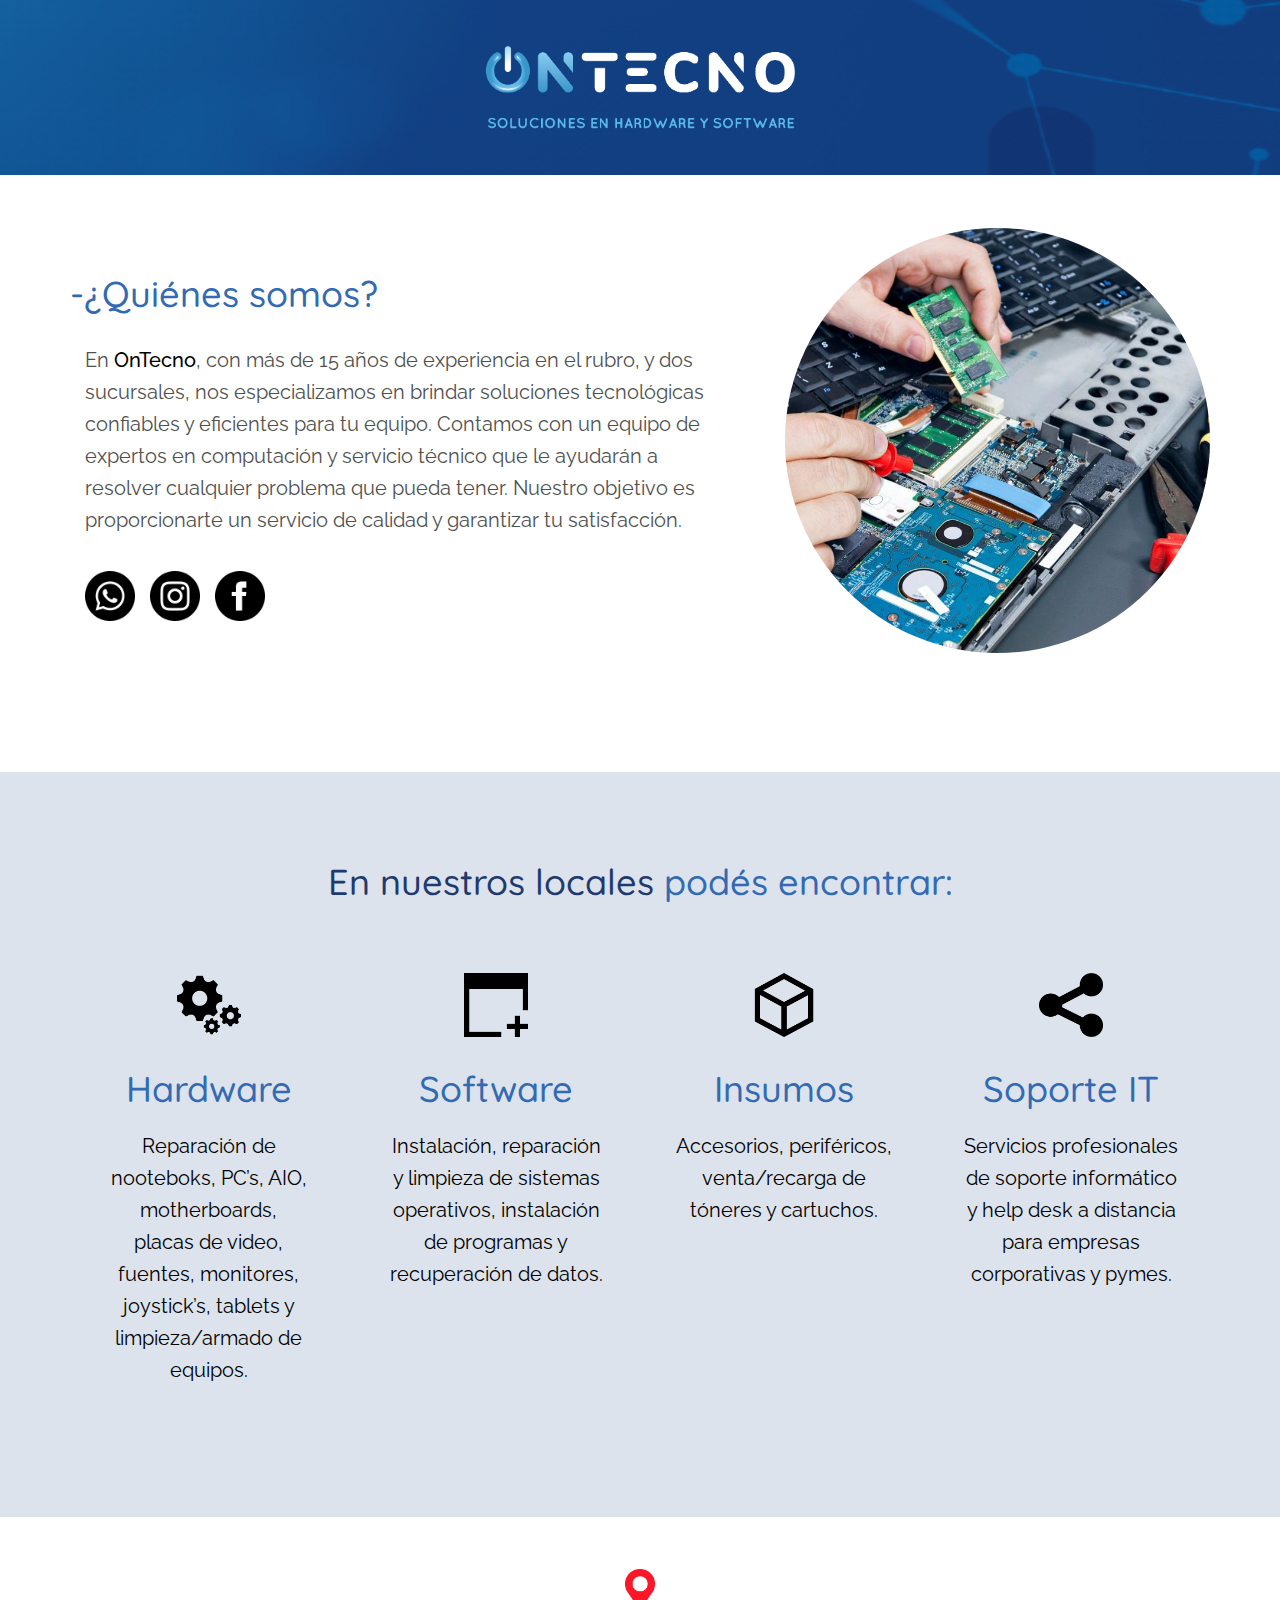
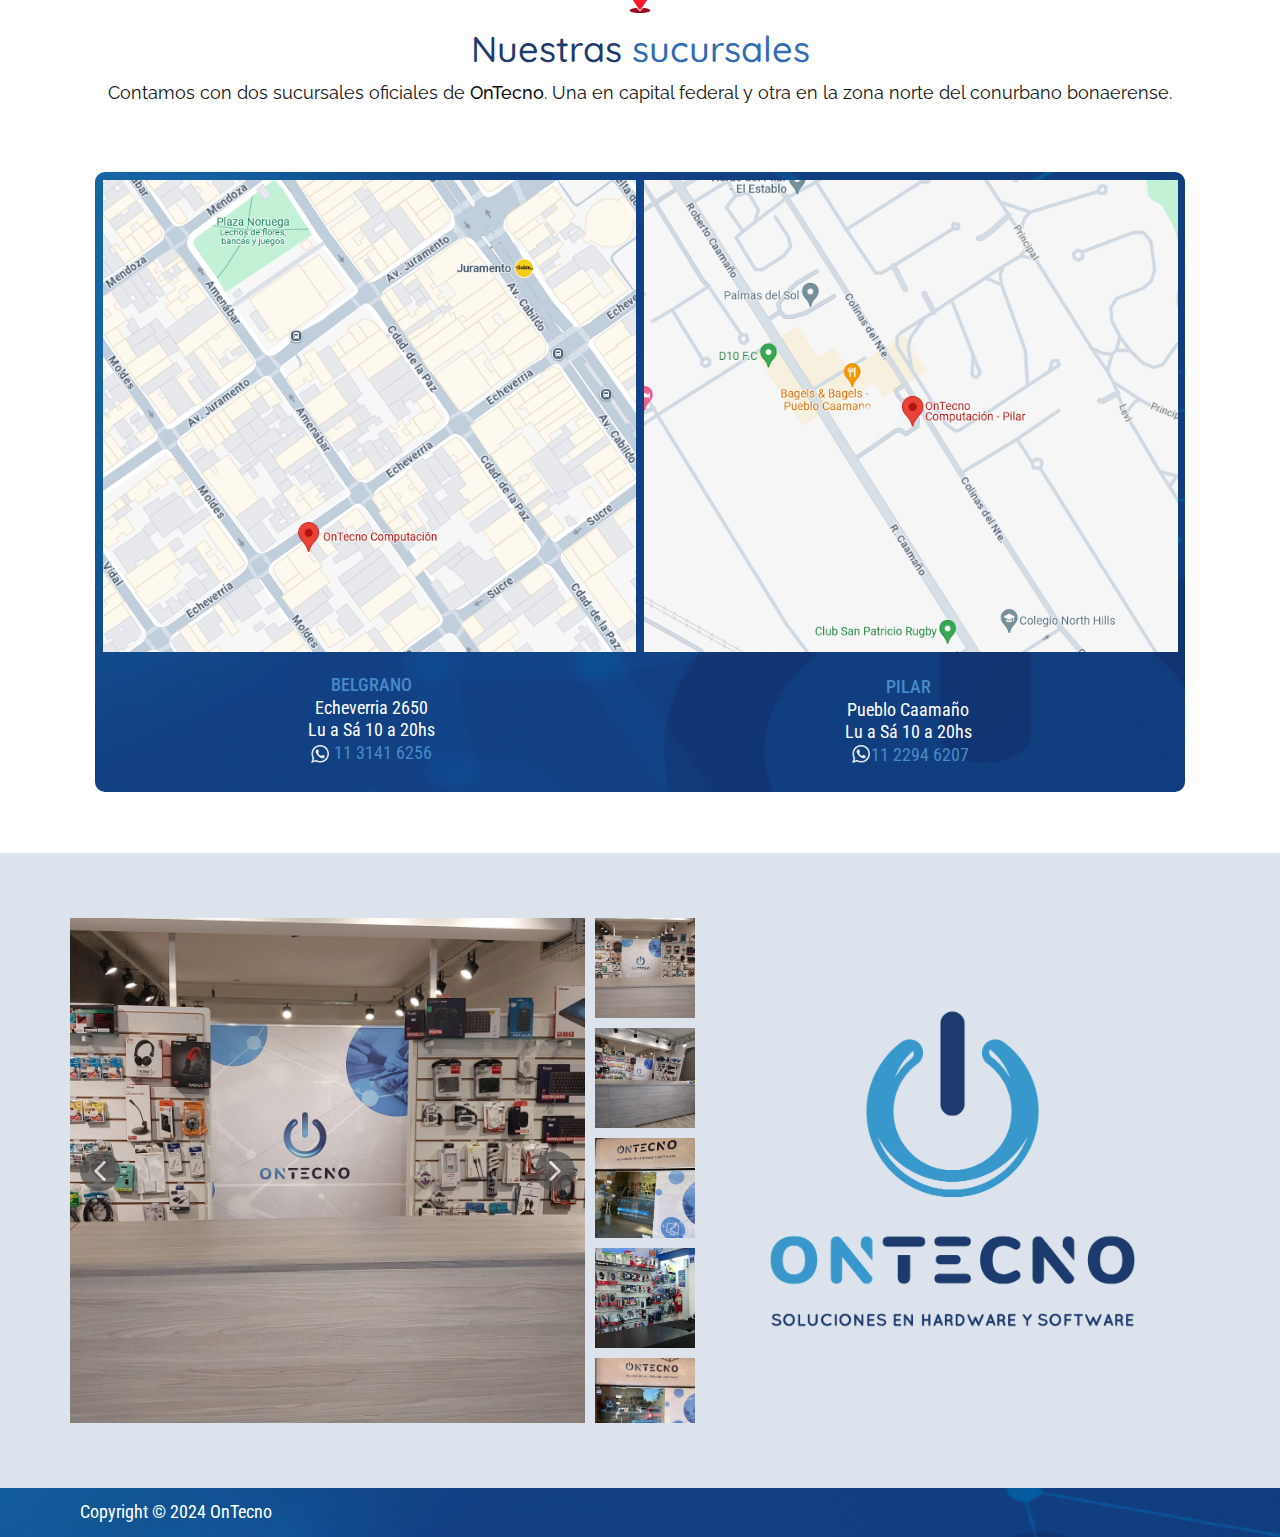
<file: index.html>
<!DOCTYPE html>
<html style="font-size: 16px;" lang="es"><head>
    <meta name="viewport" content="width=device-width, initial-scale=1.0">
    <meta charset="utf-8">
    <meta name="keywords" content="-¿Quiénes somos?, Sample Headline">
    <meta name="description" content="">
    <title>OnTecno - Soluciones informáticas</title>
    <link rel="stylesheet" href="nicepage.css" media="screen">
<link rel="stylesheet" href="Casa.css" media="screen">
    <script class="u-script" type="text/javascript" src="jquery.js" defer=""></script>
    <script class="u-script" type="text/javascript" src="nicepage.js" defer=""></script>
    <meta name="generator" content="Nicepage 6.3.1, nicepage.com">
    <link id="u-theme-google-font" rel="stylesheet" href="https://fonts.googleapis.com/css?family=Roboto:100,100i,300,300i,400,400i,500,500i,700,700i,900,900i|Open+Sans:300,300i,400,400i,500,500i,600,600i,700,700i,800,800i">
    <link id="u-page-google-font" rel="stylesheet" href="https://fonts.googleapis.com/css?family=Raleway:100,100i,200,200i,300,300i,400,400i,500,500i,600,600i,700,700i,800,800i,900,900i|Roboto+Condensed:100,100i,200,200i,300,300i,400,400i,500,500i,600,600i,700,700i,800,800i,900,900i|Quicksand:300,400,500,600,700">
    
    
    
    
    
    
    
    <script type="application/ld+json">{
		"@context": "http://schema.org",
		"@type": "Organization",
		"name": "prototype"
}</script>
    <meta name="theme-color" content="#478ac9">
    <meta property="og:title" content="OnTecno - Soluciones informáticas">
    <meta property="og:type" content="website">
  <meta data-intl-tel-input-cdn-path="intlTelInput/"></head>
  <body data-home-page="Casa.html" data-home-page-title="OnTecno - Soluciones informáticas" data-path-to-root="./" data-include-products="false" class="u-body u-xl-mode" data-lang="es"><header class="u-clearfix u-header u-image u-header" id="sec-decd" data-image-width="1920" data-image-height="1080"><div class="u-clearfix u-sheet u-sheet-1"></div></header>
    <section class="u-clearfix u-section-1" id="sec-5456">
      <div class="u-clearfix u-sheet u-sheet-1">
        <div class="u-image u-image-circle u-image-1" alt="" data-image-width="683" data-image-height="684"></div>
        <img class="u-align-center u-expanded-width-xs u-image u-image-contain u-image-default u-image-2" src="images/version-2_negativo_color-degrade4x.png" alt="" data-image-width="1201" data-image-height="1201">
        <h2 class="u-custom-font u-subtitle u-text u-text-custom-color-1 u-text-default u-text-1">-¿Quiénes somos?</h2>
        <p class="u-align-center-xs u-align-left-lg u-align-left-md u-align-left-sm u-align-left-xl u-custom-font u-font-raleway u-text u-text-custom-color-2 u-text-2">En <span class="u-text-black" style="font-weight: 500;">OnTecno</span>, con más de 15 años de experiencia en el rubro, y dos sucursales, nos especializamos en brindar soluciones tecnológicas confiables y eficientes para tu equipo. Contamos con un equipo de expertos en computación y servicio técnico que le ayudarán a resolver cualquier problema que pueda tener. Nuestro objetivo es proporcionarte un servicio de calidad y garantizar tu satisfacción.
        </p>
        <img class="u-image u-image-contain u-image-default u-preserve-proportions u-image-3" src="images/wpp.png" alt="" data-image-width="240" data-image-height="240" data-href="https://wa.link/mqhgmf" data-target="_blank">
        <img class="u-image u-image-contain u-image-default u-preserve-proportions u-image-4" src="images/ig.png" alt="" data-image-width="240" data-image-height="240" data-href="https://instagram.com/ontecno" data-target="_blank">
        <img class="u-image u-image-contain u-image-default u-preserve-proportions u-image-5" src="images/fb.png" alt="" data-image-width="240" data-image-height="240" data-href="https://facebook.com/ontecno" data-target="_blank">
      </div>
    </section>
    <section class="u-clearfix u-custom-color-3 u-section-2" id="sec-ae98">
      <div class="u-clearfix u-sheet u-sheet-1">
        <h3 class="u-align-center u-custom-font u-text u-text-custom-color-4 u-text-default u-text-1">
          <font color="#1f3a6e">En nuestros locales</font>
          <span class="u-text-custom-color-1">
            <font>podés encontrar:</font>
          </span>
        </h3>
        <div class="u-expanded-width u-list u-list-1">
          <div class="u-repeater u-repeater-1">
            <div class="u-align-center u-container-style u-list-item u-repeater-item">
              <div class="u-container-layout u-similar-container u-valign-top u-container-layout-1"><span class="u-file-icon u-icon u-icon-1"><img src="images/hardware.png" alt=""></span>
                <h3 class="u-custom-font u-text u-text-custom-color-1 u-text-default u-text-2">Hardware</h3>
                <p class="u-custom-font u-font-raleway u-text u-text-black u-text-default u-text-3"> Reparación de nooteboks, PC’s, AIO, motherboards,<br>placas de video, fuentes, monitores, joystick’s, tablets y limpieza/armado de equipos.
                </p>
              </div>
            </div>
            <div class="u-align-center u-container-style u-list-item u-repeater-item">
              <div class="u-container-layout u-similar-container u-valign-top u-container-layout-2"><span class="u-file-icon u-icon u-icon-2"><img src="images/iconmonstr-window-12-240.png" alt=""></span>
                <h3 class="u-custom-font u-text u-text-custom-color-1 u-text-default u-text-4">Software</h3>
                <p class="u-custom-font u-font-raleway u-text u-text-black u-text-default u-text-5"> Instalación, reparación y limpieza de sistemas operativos, instalación de programas y recuperación de datos.</p>
              </div>
            </div>
            <div class="u-align-center u-container-style u-list-item u-repeater-item">
              <div class="u-container-layout u-similar-container u-valign-top u-container-layout-3"><span class="u-file-icon u-icon u-icon-3"><img src="images/iconmonstr-view-17-240.png" alt=""></span>
                <h3 class="u-custom-font u-text u-text-custom-color-1 u-text-default u-text-6">Insumos</h3>
                <p class="u-custom-font u-font-raleway u-text u-text-black u-text-default u-text-7"> Accesorios, periféricos, venta/recarga de tóneres y cartuchos.</p>
              </div>
            </div>
            <div class="u-align-center u-container-style u-list-item u-repeater-item">
              <div class="u-container-layout u-similar-container u-valign-top u-container-layout-4"><span class="u-file-icon u-icon u-icon-4"><img src="images/iconmonstr-sharethis-1-240.png" alt=""></span>
                <h3 class="u-custom-font u-text u-text-custom-color-1 u-text-default u-text-8">Soporte IT</h3>
                <p class="u-custom-font u-font-raleway u-text u-text-black u-text-default u-text-9">Servicios profesionales de soporte informático y help desk a distancia para empresas corporativas y pymes.</p>
              </div>
            </div>
          </div>
        </div>
      </div>
    </section>
    <section class="u-align-center u-clearfix u-section-3" id="sec-200f">
      <div class="u-clearfix u-sheet u-sheet-1">
        <img class="u-image u-image-contain u-image-default u-image-1" src="images/vecteezy_pin-location-icon-sign-symbol-design_10157991.png" alt="" data-image-width="3210" data-image-height="4781">
        <h2 class="u-align-center u-custom-font u-text u-text-custom-color-4 u-text-default u-text-1">Nuestras <span class="u-text-custom-color-1">sucursales</span>
        </h2>
        <p class="u-align-center u-custom-font u-font-raleway u-text u-text-2">Contamos con dos sucursales oficiales de <span style="font-weight: 500;">OnTecno</span>. Una en capital federal y otra en la zona norte del conurbano bonaerense.
        </p>
        <img class="u-expanded-width-md u-expanded-width-sm u-expanded-width-xs u-image u-image-round u-radius u-image-2" src="images/FONDO.png" alt="" data-image-width="1920" data-image-height="1080">
        <div class="custom-expanded u-gallery u-layout-grid u-lightbox u-show-text-on-hover u-gallery-1">
          <div class="u-gallery-inner u-gallery-inner-1">
            <div class="u-effect-fade u-gallery-item">
              <div class="u-back-slide" data-image-width="650" data-image-height="650">
                <img class="u-back-image u-expanded" src="images/2025/belgranoOnTecno.PNG">
              </div>
              <div class="u-over-slide u-shading u-over-slide-1"></div>
            </div>
            <div class="u-effect-fade u-gallery-item">
              <div class="u-back-slide" data-image-width="650" data-image-height="650">
            <img class="u-back-image u-expanded" src="images/pilar.png" >
              </div>
              <div class="u-over-slide u-shading u-over-slide-2"></div>
            </div>
          </div>
        </div>
        <p class="u-align-center u-custom-font u-font-roboto-condensed u-text u-text-white u-text-3">
          <a data-href="https://www.google.com/maps?client=firefox-b-d&sca_esv=706a3250d026367c&output=search&q=ontecno+belgrano&source=lnms&fbs=[base64]&entry=mc&ved=1t:200715&ictx=111" data-target="_blank"> 
          <span style="font-weight: 500;">BELGRANO</span>
        </a>
          <br>Echeverria 2650<br>Lu a Sá 10 a 20hs<br>&nbsp; &nbsp; &nbsp; <a data-href="https://wa.link/vv2x3o" data-target="_blank"> 11 3141 6256 </a>
        </p>
        <p class="u-align-center u-custom-font u-font-roboto-condensed u-text u-text-body-alt-color u-text-4">
          <a data-href="https://www.google.com/maps/place/OnTecno+Computaci%C3%B3n+-+Pilar/@-34.4299587,-58.837965,17z/data=!3m1!4b1!4m6!3m5!1s0x95bc9da97d10c507:0x30422f3d986df2af!8m2!3d-34.4299632!4d-58.8330941!16s%2Fg%2F11qn7ngff1?entry=ttu&g_ep=EgoyMDI0MTIxMS4wIKXMDSoASAFQAw%3D%3D" data-target="_blank"> 
          <span style="font-weight: 500;"  >PILAR</span>
        </a>
          <br>Pueblo Caamaño<br>Lu a Sá 10 a 20hs<br>&nbsp; &nbsp; &nbsp; <a data-href="https://wa.link/56z34r" data-target="_blank"> 11 2294 6207 </a>
        </p>
      
        <img class="u-image u-image-contain u-image-default u-preserve-proportions u-image-3" src="images/whatsapp-48.png" alt="" data-image-width="48" data-image-height="48">
        <img class="u-image u-image-contain u-image-default u-preserve-proportions u-image-4" src="images/whatsapp-48.png" alt="" data-image-width="48" data-image-height="48">
      </div>
    </section>
    <section class="u-align-center u-clearfix u-custom-color-3 u-section-4" id="sec-f7cd">
      <div class="u-clearfix u-sheet u-valign-middle-lg u-valign-middle-xl u-sheet-1">
        <div class="u-carousel u-expanded-width-xs u-gallery u-layout-thumbnails u-lightbox u-no-transition u-show-text-always u-thumbnails-position-right u-gallery-1" data-interval="5000" data-u-ride="carousel" id="carousel-6dff">
          <div class="u-carousel-inner u-gallery-inner" role="listbox">
            <div class="u-active u-carousel-item u-gallery-item u-carousel-item-1">
              <div class="u-back-slide" data-image-width="382" data-image-height="510">
                <img class="u-back-image u-expanded u-back-image-1" src="images/2025/mostradorBelgrano1.jpeg">
              </div>
              <div class="u-over-slide u-over-slide-1">
                <h3 class="u-gallery-heading">Sample Title</h3>
                <p class="u-gallery-text">Sample Text</p>
              </div>
            </div>
            <div class="u-carousel-item u-gallery-item u-carousel-item-2">
              <div class="u-back-slide" data-image-width="680" data-image-height="510">
                <img class="u-back-image u-expanded u-back-image-2" src="images/2025/mostradorBelgrano2.jpeg">
              </div>
              <div class="u-over-slide u-over-slide-2">
                <h3 class="u-gallery-heading">Sample Title</h3>
                <p class="u-gallery-text">Sample Text</p>
              </div>
            </div>
            <div class="u-carousel-item u-gallery-item u-carousel-item-3" data-image-width="2836" data-image-height="1875">
              <div class="u-back-slide" data-image-width="1120" data-image-height="1494">
                <img class="u-back-image u-expanded u-back-image-3" src="images/2025/pilarEntrada.jpeg">
              </div>
              <div class="u-over-slide u-over-slide-3"></div>
            </div>
            <div class="u-carousel-item u-gallery-item u-carousel-item-4" data-image-width="1992" data-image-height="1494">
              <div class="u-back-slide" data-image-width="680" data-image-height="382">
                <img class="u-back-image u-expanded u-back-image-4" src="images/2025/pilarEntrada2.jpeg">
              </div>
              <div class="u-over-slide u-over-slide-4"></div>
            </div>
            <div class="u-carousel-item u-gallery-item u-carousel-item-5" data-image-width="1080" data-image-height="1080">
              <div class="u-back-slide">
                <img class="u-back-image u-expanded u-back-image-5" src="images/176712255_4072843879441768_5787594703352628829_n.jpg">
              </div>
              <div class="u-over-slide u-over-slide-5"></div>
            </div>
            <div class="u-carousel-item u-gallery-item u-carousel-item-6" data-image-width="680" data-image-height="510">
              <div class="u-back-slide">
                <img class="u-back-image u-expanded u-back-image-6" src="images/2013-04-2914.22.34.jpg">
              </div>
              <div class="u-over-slide u-over-slide-6"></div>
            </div>
          </div>
          <a class="u-absolute-vcenter u-carousel-control u-carousel-control-prev u-grey-70 u-icon-circle u-opacity u-opacity-70 u-spacing-10 u-text-white u-carousel-control-1" href="#carousel-6dff" role="button" data-u-slide="prev">
            <span aria-hidden="true">
              <svg viewBox="0 0 451.847 451.847"><path d="M97.141,225.92c0-8.095,3.091-16.192,9.259-22.366L300.689,9.27c12.359-12.359,32.397-12.359,44.751,0
c12.354,12.354,12.354,32.388,0,44.748L173.525,225.92l171.903,171.909c12.354,12.354,12.354,32.391,0,44.744
c-12.354,12.365-32.386,12.365-44.745,0l-194.29-194.281C100.226,242.115,97.141,234.018,97.141,225.92z"></path></svg>
            </span>
            <span class="sr-only">
              <svg viewBox="0 0 451.847 451.847"><path d="M97.141,225.92c0-8.095,3.091-16.192,9.259-22.366L300.689,9.27c12.359-12.359,32.397-12.359,44.751,0
c12.354,12.354,12.354,32.388,0,44.748L173.525,225.92l171.903,171.909c12.354,12.354,12.354,32.391,0,44.744
c-12.354,12.365-32.386,12.365-44.745,0l-194.29-194.281C100.226,242.115,97.141,234.018,97.141,225.92z"></path></svg>
            </span>
          </a>
          <a class="u-absolute-vcenter u-carousel-control u-carousel-control-next u-grey-70 u-icon-circle u-opacity u-opacity-70 u-spacing-10 u-text-white u-carousel-control-2" href="#carousel-6dff" role="button" data-u-slide="next">
            <span aria-hidden="true">
              <svg viewBox="0 0 451.846 451.847"><path d="M345.441,248.292L151.154,442.573c-12.359,12.365-32.397,12.365-44.75,0c-12.354-12.354-12.354-32.391,0-44.744
L278.318,225.92L106.409,54.017c-12.354-12.359-12.354-32.394,0-44.748c12.354-12.359,32.391-12.359,44.75,0l194.287,194.284
c6.177,6.18,9.262,14.271,9.262,22.366C354.708,234.018,351.617,242.115,345.441,248.292z"></path></svg>
            </span>
            <span class="sr-only">
              <svg viewBox="0 0 451.846 451.847"><path d="M345.441,248.292L151.154,442.573c-12.359,12.365-32.397,12.365-44.75,0c-12.354-12.354-12.354-32.391,0-44.744
L278.318,225.92L106.409,54.017c-12.354-12.359-12.354-32.394,0-44.748c12.354-12.359,32.391-12.359,44.75,0l194.287,194.284
c6.177,6.18,9.262,14.271,9.262,22.366C354.708,234.018,351.617,242.115,345.441,248.292z"></path></svg>
            </span>
          </a>
          <ol class="u-carousel-thumbnails u-spacing-10 u-vertical-spacing u-carousel-thumbnails-1">
            <li class="u-active u-carousel-thumbnail u-carousel-thumbnail-1" data-u-target="#carousel-6dff" data-u-slide-to="0">
              <img class="u-carousel-thumbnail-image u-image" src="images/2025/mostradorBelgrano1.jpeg">
            </li>
            <li class="u-carousel-thumbnail u-carousel-thumbnail-2" data-u-target="#carousel-6dff" data-u-slide-to="1">
              <img class="u-carousel-thumbnail-image u-image" src="images/2025/mostradorBelgrano2.jpeg">
            </li>
            <li class="u-carousel-thumbnail u-carousel-thumbnail-3" data-u-target="#carousel-6dff" data-u-slide-to="2">
              <img class="u-carousel-thumbnail-image u-image" src="images/2025/pilarEntrada.jpeg">
            </li>
            <li class="u-carousel-thumbnail u-carousel-thumbnail-4" data-u-target="#carousel-6dff" data-u-slide-to="3">
              <img class="u-carousel-thumbnail-image u-image" src="images/123123.jpg">
            </li>
            <li class="u-carousel-thumbnail u-carousel-thumbnail-5" data-u-target="#carousel-6dff" data-u-slide-to="4">
              <img class="u-carousel-thumbnail-image u-image" src="images/2025/pilarEntrada2.jpeg">
            </li>
          </ol>
        </div>
        <img class="u-image u-image-contain u-image-default u-image-7" src="images/version-1_positivo_color-duotono4x.png" alt="" data-image-width="1200" data-image-height="1201">
      </div>
    </section>
    <section class="u-clearfix u-image u-section-5" id="sec-33da" data-image-width="1920" data-image-height="1080">
      <div class="u-clearfix u-sheet u-valign-middle-lg u-valign-middle-md u-valign-middle-sm u-valign-middle-xl u-sheet-1">
        <p class="u-custom-font u-font-roboto-condensed u-text u-text-default u-text-white u-text-1">Copyright © 2024 OnTecno</p>
      </div>
    </section>
  
  
</body></html>
</file>
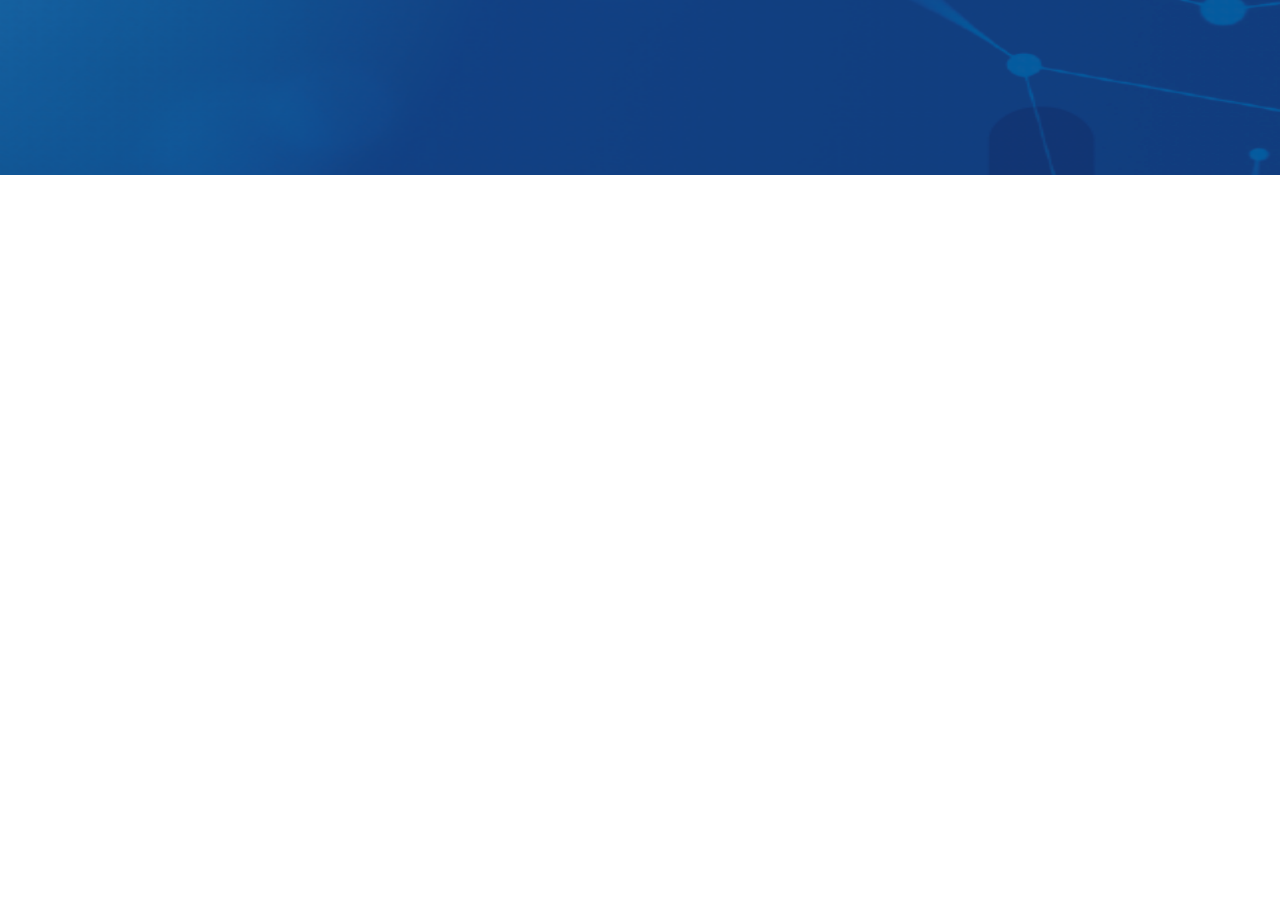
<file: Acerca-de.html>
<!DOCTYPE html>
<html style="font-size: 16px;" lang="es"><head>
    <meta name="viewport" content="width=device-width, initial-scale=1.0">
    <meta charset="utf-8">
    <meta name="keywords" content="">
    <meta name="description" content="">
    <title>Acerca de</title>
    <link rel="stylesheet" href="nicepage.css" media="screen">
<link rel="stylesheet" href="Acerca-de.css" media="screen">
    <script class="u-script" type="text/javascript" src="jquery.js" defer=""></script>
    <script class="u-script" type="text/javascript" src="nicepage.js" defer=""></script>
    <meta name="generator" content="Nicepage 6.3.1, nicepage.com">
    <link id="u-theme-google-font" rel="stylesheet" href="https://fonts.googleapis.com/css?family=Roboto:100,100i,300,300i,400,400i,500,500i,700,700i,900,900i|Open+Sans:300,300i,400,400i,500,500i,600,600i,700,700i,800,800i">
    
    
    
    <script type="application/ld+json">{
		"@context": "http://schema.org",
		"@type": "Organization",
		"name": "prototype"
}</script>
    <meta name="theme-color" content="#478ac9">
    <meta property="og:title" content="Acerca de">
    <meta property="og:type" content="website">
  <meta data-intl-tel-input-cdn-path="intlTelInput/"></head>
  <body data-path-to-root="./" data-include-products="false" class="u-body u-xl-mode" data-lang="es"><header class="u-clearfix u-header u-image u-header" id="sec-decd" data-image-width="1920" data-image-height="1080"><div class="u-clearfix u-sheet u-sheet-1"></div></header>
    <section class="u-clearfix u-section-1" id="sec-a36f">
      <div class="u-clearfix u-sheet u-sheet-1"></div>
    </section>
</body></html>
</file>
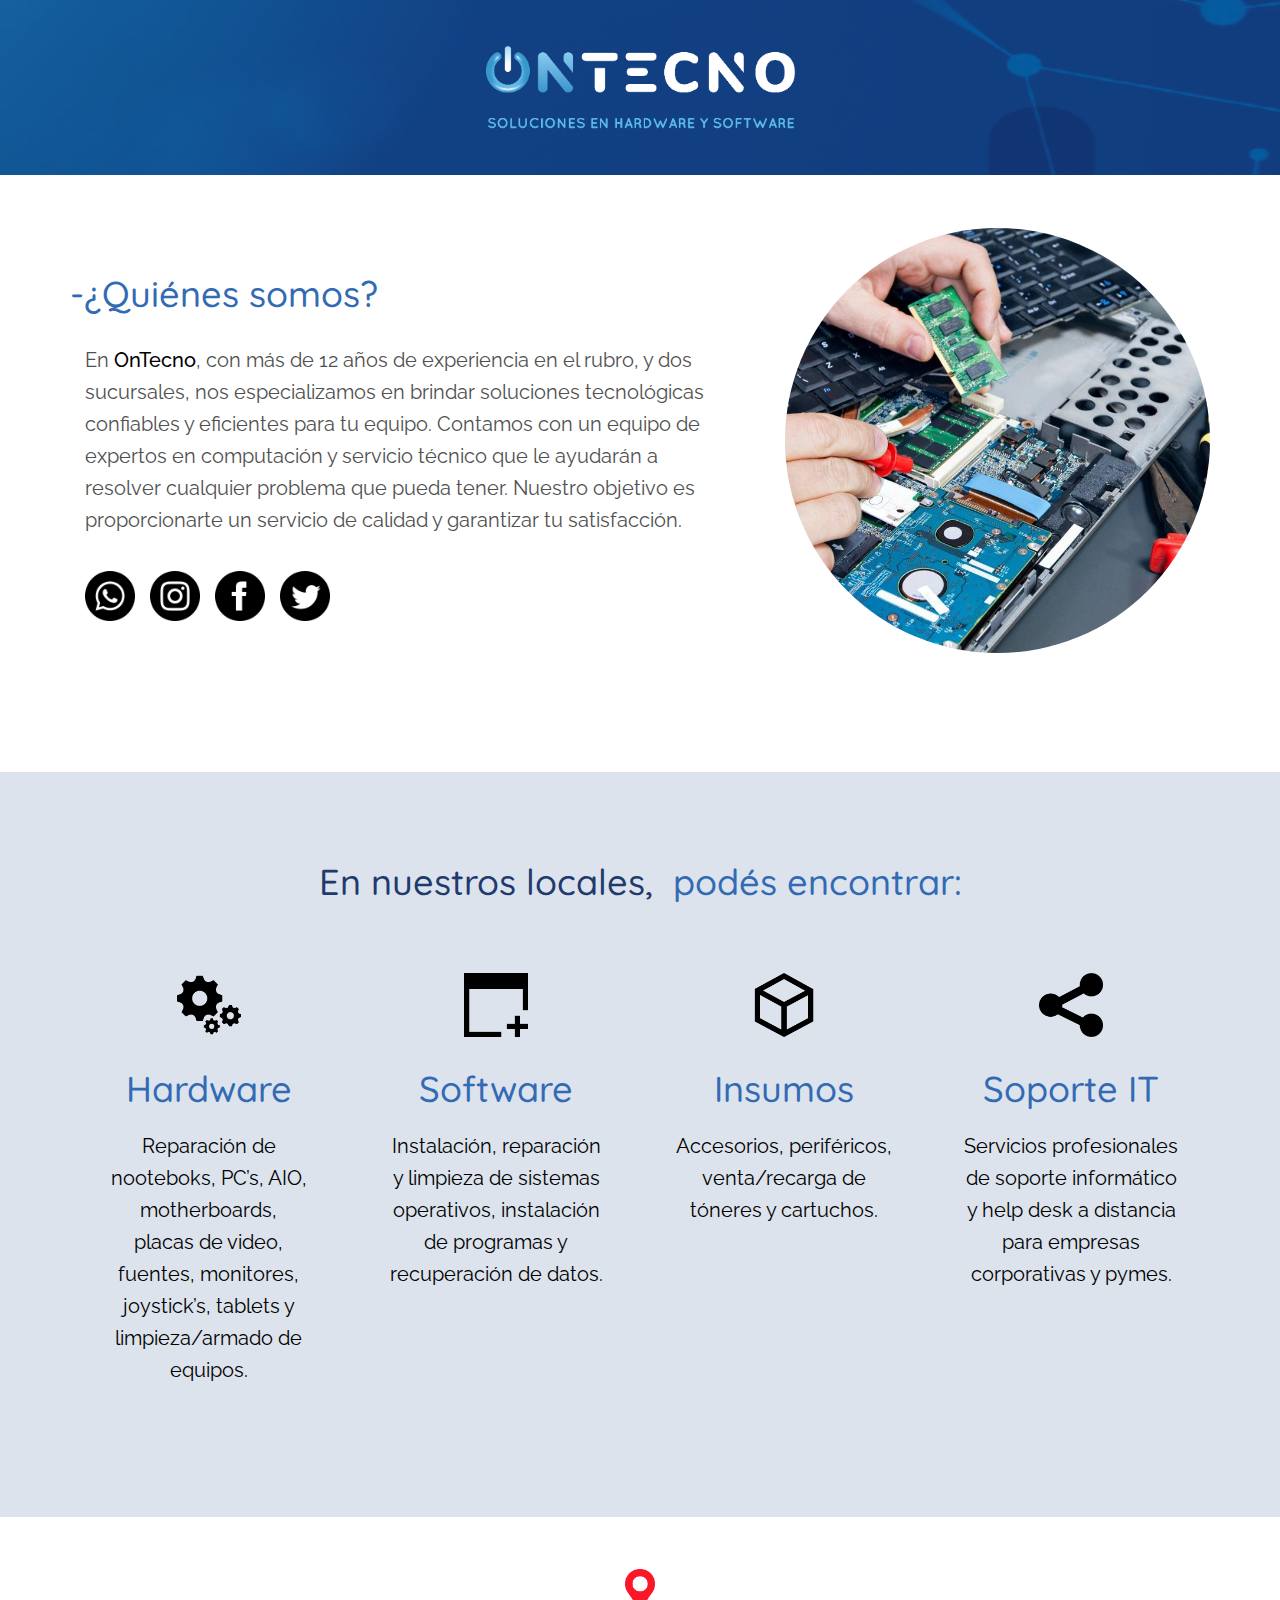
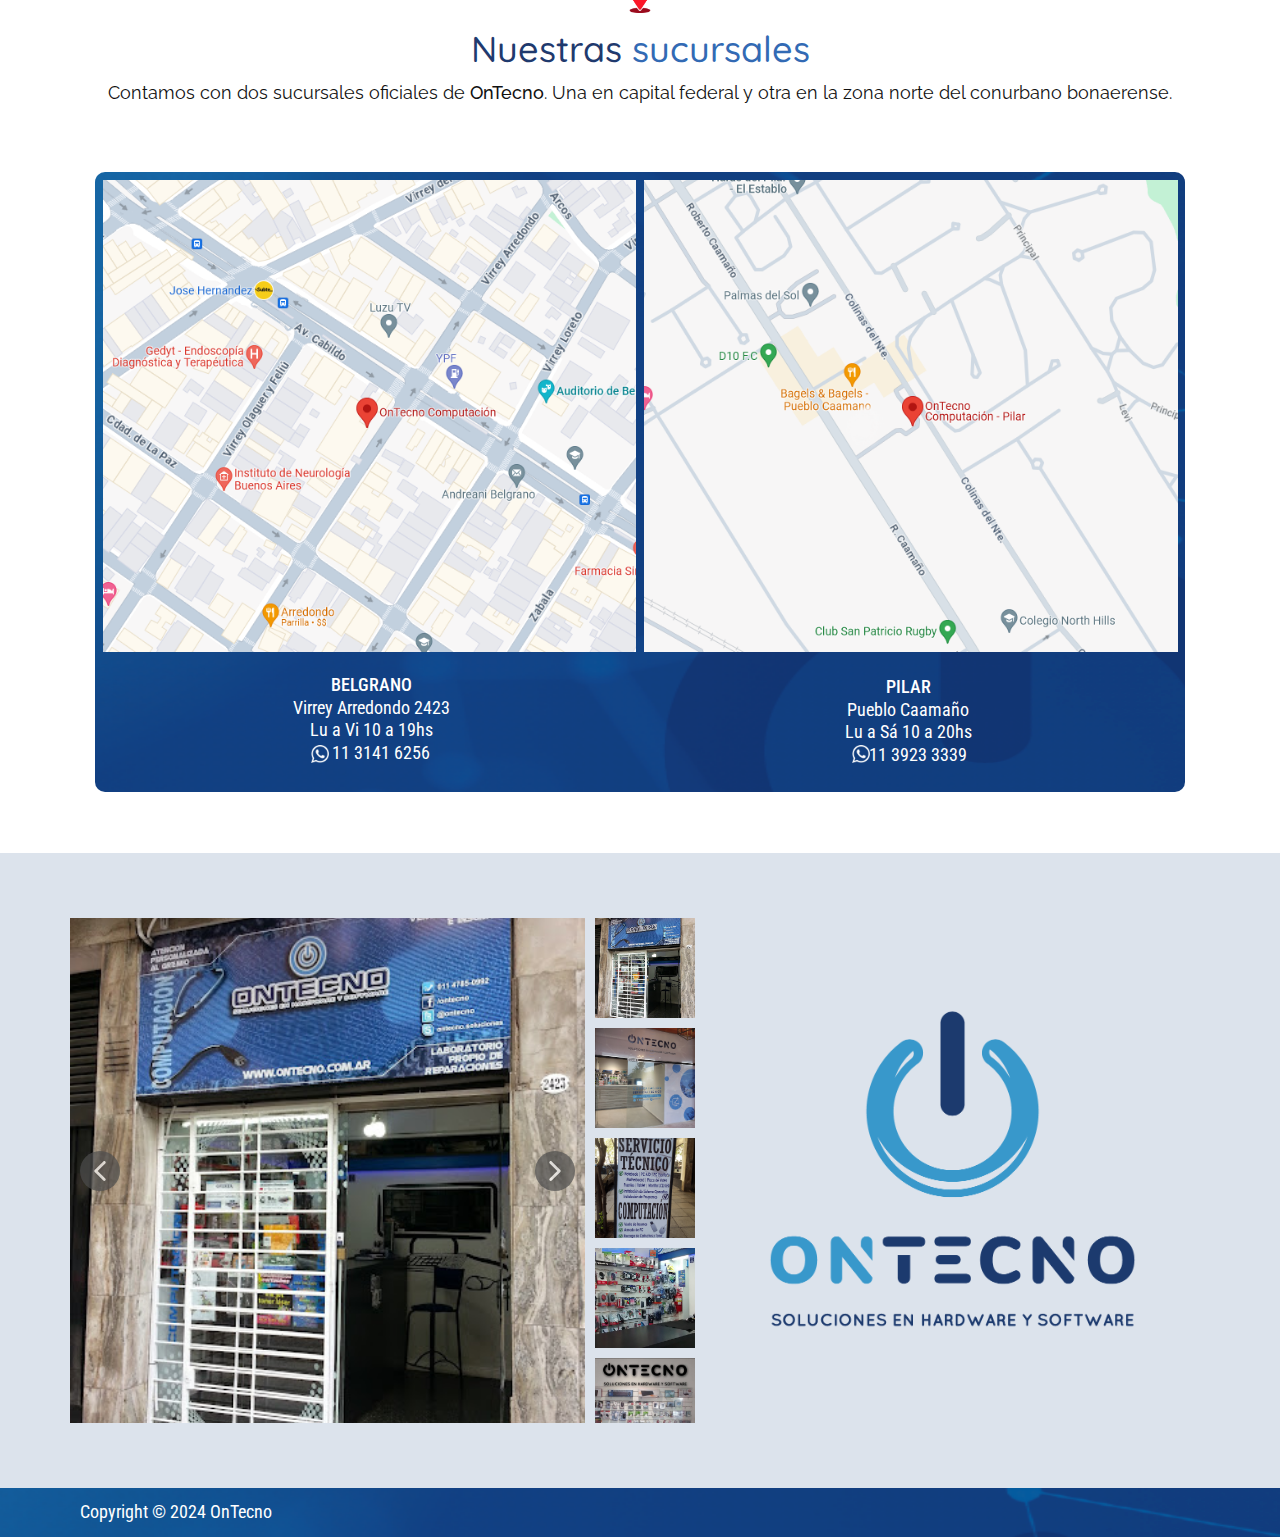
<file: Casa.html>
<!DOCTYPE html>
<html style="font-size: 16px;" lang="es"><head>
    <meta name="viewport" content="width=device-width, initial-scale=1.0">
    <meta charset="utf-8">
    <meta name="keywords" content="-¿Quiénes somos?, Sample Headline">
    <meta name="description" content="">
    <title>OnTecno - Soluciones Informáticas</title>
    <link rel="stylesheet" href="nicepage.css" media="screen">
<link rel="stylesheet" href="Casa.css" media="screen">
    <script class="u-script" type="text/javascript" src="jquery.js" defer=""></script>
    <script class="u-script" type="text/javascript" src="nicepage.js" defer=""></script>
    <meta name="generator" content="Nicepage 6.3.1, nicepage.com">
    <link id="u-theme-google-font" rel="stylesheet" href="https://fonts.googleapis.com/css?family=Roboto:100,100i,300,300i,400,400i,500,500i,700,700i,900,900i|Open+Sans:300,300i,400,400i,500,500i,600,600i,700,700i,800,800i">
    <link id="u-page-google-font" rel="stylesheet" href="https://fonts.googleapis.com/css?family=Raleway:100,100i,200,200i,300,300i,400,400i,500,500i,600,600i,700,700i,800,800i,900,900i|Roboto+Condensed:100,100i,200,200i,300,300i,400,400i,500,500i,600,600i,700,700i,800,800i,900,900i|Quicksand:300,400,500,600,700">
    
    
    
    
    
    
    
    <script type="application/ld+json">{
		"@context": "http://schema.org",
		"@type": "Organization",
		"name": "prototype"
}</script>
    <meta name="theme-color" content="#478ac9">
    <meta property="og:title" content="OnTecno - Soluciones Informáticas">
    <meta property="og:type" content="website">
  <meta data-intl-tel-input-cdn-path="intlTelInput/"></head>
  <body data-path-to-root="./" data-include-products="false" class="u-body u-xl-mode" data-lang="es"><header class="u-clearfix u-header u-image u-header" id="sec-decd" data-image-width="1920" data-image-height="1080"><div class="u-clearfix u-sheet u-sheet-1"></div></header>
    <section class="u-clearfix u-section-1" id="sec-5456">
      <div class="u-clearfix u-sheet u-sheet-1">
        <div class="u-image u-image-circle u-image-1" alt="" data-image-width="683" data-image-height="684"></div>
        <img class="u-align-center u-expanded-width-xs u-image u-image-contain u-image-default u-image-2" src="images/version-2_negativo_color-degrade4x.png" alt="" data-image-width="1201" data-image-height="1201">
        <h2 class="u-custom-font u-subtitle u-text u-text-custom-color-1 u-text-default u-text-1">-¿Quiénes somos?</h2>
        <p class="u-align-center-xs u-align-left-lg u-align-left-md u-align-left-sm u-align-left-xl u-custom-font u-font-raleway u-text u-text-custom-color-2 u-text-2">En <span class="u-text-black" style="font-weight: 500;">OnTecno</span>, con más de 12 años de experiencia en el rubro, y dos sucursales, nos especializamos en brindar soluciones tecnológicas confiables y eficientes para tu equipo. Contamos con un equipo de expertos en computación y servicio técnico que le ayudarán a resolver cualquier problema que pueda tener. Nuestro objetivo es proporcionarte un servicio de calidad y garantizar tu satisfacción.
        </p>
        <img class="u-image u-image-contain u-image-default u-preserve-proportions u-image-3" src="images/wpp.png" alt="" data-image-width="240" data-image-height="240" data-href="https://wa.link/mqhgmf" data-target="_blank">
        <img class="u-image u-image-contain u-image-default u-preserve-proportions u-image-4" src="images/ig.png" alt="" data-image-width="240" data-image-height="240" data-href="instagram.com/ontecno" data-target="_blank">
        <img class="u-image u-image-contain u-image-default u-preserve-proportions u-image-5" src="images/fb.png" alt="" data-image-width="240" data-image-height="240" data-href="facebook.com/ontecno" data-target="_blank">
        <img class="u-image u-image-contain u-image-default u-preserve-proportions u-image-6" src="images/tw.png" alt="" data-image-width="240" data-image-height="240" data-href="x.com/ontecno" data-target="_blank">
      </div>
    </section>
    <section class="u-clearfix u-custom-color-3 u-section-2" id="sec-ae98">
      <div class="u-clearfix u-sheet u-sheet-1">
        <h3 class="u-align-center u-custom-font u-text u-text-custom-color-4 u-text-default u-text-1">
          <font color="#1f3a6e">En nuestros locales,&nbsp;</font>
          <span class="u-text-custom-color-1">
            <font>podés encontrar:</font>
          </span>
        </h3>
        <div class="u-expanded-width u-list u-list-1">
          <div class="u-repeater u-repeater-1">
            <div class="u-align-center u-container-style u-list-item u-repeater-item">
              <div class="u-container-layout u-similar-container u-valign-top u-container-layout-1"><span class="u-file-icon u-icon u-icon-1"><img src="images/hardware.png" alt=""></span>
                <h3 class="u-custom-font u-text u-text-custom-color-1 u-text-default u-text-2">Hardware</h3>
                <p class="u-custom-font u-font-raleway u-text u-text-black u-text-default u-text-3"> Reparación de nooteboks, PC’s, AIO, motherboards,<br>placas de video, fuentes, monitores, joystick’s, tablets y limpieza/armado de equipos.
                </p>
              </div>
            </div>
            <div class="u-align-center u-container-style u-list-item u-repeater-item">
              <div class="u-container-layout u-similar-container u-valign-top u-container-layout-2"><span class="u-file-icon u-icon u-icon-2"><img src="images/iconmonstr-window-12-240.png" alt=""></span>
                <h3 class="u-custom-font u-text u-text-custom-color-1 u-text-default u-text-4">Software</h3>
                <p class="u-custom-font u-font-raleway u-text u-text-black u-text-default u-text-5"> Instalación, reparación y limpieza de sistemas operativos, instalación de programas y recuperación de datos.</p>
              </div>
            </div>
            <div class="u-align-center u-container-style u-list-item u-repeater-item">
              <div class="u-container-layout u-similar-container u-valign-top u-container-layout-3"><span class="u-file-icon u-icon u-icon-3"><img src="images/iconmonstr-view-17-240.png" alt=""></span>
                <h3 class="u-custom-font u-text u-text-custom-color-1 u-text-default u-text-6">Insumos</h3>
                <p class="u-custom-font u-font-raleway u-text u-text-black u-text-default u-text-7"> Accesorios, periféricos, venta/recarga de tóneres y cartuchos.</p>
              </div>
            </div>
            <div class="u-align-center u-container-style u-list-item u-repeater-item">
              <div class="u-container-layout u-similar-container u-valign-top u-container-layout-4"><span class="u-file-icon u-icon u-icon-4"><img src="images/iconmonstr-sharethis-1-240.png" alt=""></span>
                <h3 class="u-custom-font u-text u-text-custom-color-1 u-text-default u-text-8">Soporte IT</h3>
                <p class="u-custom-font u-font-raleway u-text u-text-black u-text-default u-text-9">Servicios profesionales de soporte informático y help desk a distancia para empresas corporativas y pymes.</p>
              </div>
            </div>
          </div>
        </div>
      </div>
    </section>
    <section class="u-align-center u-clearfix u-section-3" id="sec-200f">
      <div class="u-clearfix u-sheet u-sheet-1">
        <img class="u-image u-image-contain u-image-default u-image-1" src="images/vecteezy_pin-location-icon-sign-symbol-design_10157991.png" alt="" data-image-width="3210" data-image-height="4781">
        <h2 class="u-align-center u-custom-font u-text u-text-custom-color-4 u-text-default u-text-1">Nuestras <span class="u-text-custom-color-1">sucursales</span>
        </h2>
        <p class="u-align-center u-custom-font u-font-raleway u-text u-text-2">Contamos con dos sucursales oficiales de <span style="font-weight: 500;">OnTecno</span>. Una en capital federal y otra en la zona norte del conurbano bonaerense.
        </p>
        <img class="u-expanded-width-md u-expanded-width-sm u-expanded-width-xs u-image u-image-round u-radius u-image-2" src="images/FONDO.png" alt="" data-image-width="1920" data-image-height="1080">
        <div class="custom-expanded u-gallery u-layout-grid u-lightbox u-show-text-on-hover u-gallery-1">
          <div class="u-gallery-inner u-gallery-inner-1">
            <div class="u-effect-fade u-gallery-item">
              <div class="u-back-slide" data-image-width="650" data-image-height="650">
                <img class="u-back-image u-expanded" src="images/belgrano.png">
              </div>
              <div class="u-over-slide u-shading u-over-slide-1"></div>
            </div>
            <div class="u-effect-fade u-gallery-item">
              <div class="u-back-slide" data-image-width="650" data-image-height="650">
                <img class="u-back-image u-expanded" src="images/pilar.png">
              </div>
              <div class="u-over-slide u-shading u-over-slide-2"></div>
            </div>
          </div>
        </div>
        <p class="u-align-center u-custom-font u-font-roboto-condensed u-text u-text-white u-text-3">
          <span style="font-weight: 500;">BELGRANO</span>
          <br>Virrey Arredondo 2423<br>Lu a Vi 10 a 19hs<br>&nbsp; &nbsp; &nbsp;11 3141 6256
        </p>
        <p class="u-align-center u-custom-font u-font-roboto-condensed u-text u-text-body-alt-color u-text-4">
          <span style="font-weight: 500;">PILAR</span>
          <br>Pueblo Caamaño<br>Lu a Sá 10 a 20hs<br>&nbsp; &nbsp; &nbsp;11 3923 3339
        </p>
        <img class="u-image u-image-contain u-image-default u-preserve-proportions u-image-3" src="images/whatsapp-48.png" alt="" data-image-width="48" data-image-height="48">
        <img class="u-image u-image-contain u-image-default u-preserve-proportions u-image-4" src="images/whatsapp-48.png" alt="" data-image-width="48" data-image-height="48">
      </div>
    </section>
    <section class="u-align-center u-clearfix u-custom-color-3 u-section-4" id="sec-f7cd">
      <div class="u-clearfix u-sheet u-valign-middle-lg u-valign-middle-xl u-sheet-1">
        <div class="u-carousel u-expanded-width-xs u-gallery u-layout-thumbnails u-lightbox u-no-transition u-show-text-always u-thumbnails-position-right u-gallery-1" data-interval="5000" data-u-ride="carousel" id="carousel-6dff">
          <div class="u-carousel-inner u-gallery-inner" role="listbox">
            <div class="u-active u-carousel-item u-gallery-item u-carousel-item-1">
              <div class="u-back-slide" data-image-width="382" data-image-height="510">
                <img class="u-back-image u-expanded u-back-image-1" src="images/unnamed.jpg">
              </div>
              <div class="u-over-slide u-over-slide-1">
                <h3 class="u-gallery-heading">Sample Title</h3>
                <p class="u-gallery-text">Sample Text</p>
              </div>
            </div>
            <div class="u-carousel-item u-gallery-item u-carousel-item-2">
              <div class="u-back-slide" data-image-width="680" data-image-height="510">
                <img class="u-back-image u-expanded u-back-image-2" src="images/1606577019507.jpg">
              </div>
              <div class="u-over-slide u-over-slide-2">
                <h3 class="u-gallery-heading">Sample Title</h3>
                <p class="u-gallery-text">Sample Text</p>
              </div>
            </div>
            <div class="u-carousel-item u-gallery-item u-carousel-item-3" data-image-width="2836" data-image-height="1875">
              <div class="u-back-slide" data-image-width="1120" data-image-height="1494">
                <img class="u-back-image u-expanded u-back-image-3" src="images/2017-07-03.jpg">
              </div>
              <div class="u-over-slide u-over-slide-3"></div>
            </div>
            <div class="u-carousel-item u-gallery-item u-carousel-item-4" data-image-width="1992" data-image-height="1494">
              <div class="u-back-slide" data-image-width="680" data-image-height="382">
                <img class="u-back-image u-expanded u-back-image-4" src="images/123123.jpg">
              </div>
              <div class="u-over-slide u-over-slide-4"></div>
            </div>
            <div class="u-carousel-item u-gallery-item u-carousel-item-5" data-image-width="1080" data-image-height="1080">
              <div class="u-back-slide">
                <img class="u-back-image u-expanded u-back-image-5" src="images/176712255_4072843879441768_5787594703352628829_n.jpg">
              </div>
              <div class="u-over-slide u-over-slide-5"></div>
            </div>
            <div class="u-carousel-item u-gallery-item u-carousel-item-6" data-image-width="680" data-image-height="510">
              <div class="u-back-slide">
                <img class="u-back-image u-expanded u-back-image-6" src="images/2013-04-2914.22.34.jpg">
              </div>
              <div class="u-over-slide u-over-slide-6"></div>
            </div>
          </div>
          <a class="u-absolute-vcenter u-carousel-control u-carousel-control-prev u-grey-70 u-icon-circle u-opacity u-opacity-70 u-spacing-10 u-text-white u-carousel-control-1" href="#carousel-6dff" role="button" data-u-slide="prev">
            <span aria-hidden="true">
              <svg viewBox="0 0 451.847 451.847"><path d="M97.141,225.92c0-8.095,3.091-16.192,9.259-22.366L300.689,9.27c12.359-12.359,32.397-12.359,44.751,0
c12.354,12.354,12.354,32.388,0,44.748L173.525,225.92l171.903,171.909c12.354,12.354,12.354,32.391,0,44.744
c-12.354,12.365-32.386,12.365-44.745,0l-194.29-194.281C100.226,242.115,97.141,234.018,97.141,225.92z"></path></svg>
            </span>
            <span class="sr-only">
              <svg viewBox="0 0 451.847 451.847"><path d="M97.141,225.92c0-8.095,3.091-16.192,9.259-22.366L300.689,9.27c12.359-12.359,32.397-12.359,44.751,0
c12.354,12.354,12.354,32.388,0,44.748L173.525,225.92l171.903,171.909c12.354,12.354,12.354,32.391,0,44.744
c-12.354,12.365-32.386,12.365-44.745,0l-194.29-194.281C100.226,242.115,97.141,234.018,97.141,225.92z"></path></svg>
            </span>
          </a>
          <a class="u-absolute-vcenter u-carousel-control u-carousel-control-next u-grey-70 u-icon-circle u-opacity u-opacity-70 u-spacing-10 u-text-white u-carousel-control-2" href="#carousel-6dff" role="button" data-u-slide="next">
            <span aria-hidden="true">
              <svg viewBox="0 0 451.846 451.847"><path d="M345.441,248.292L151.154,442.573c-12.359,12.365-32.397,12.365-44.75,0c-12.354-12.354-12.354-32.391,0-44.744
L278.318,225.92L106.409,54.017c-12.354-12.359-12.354-32.394,0-44.748c12.354-12.359,32.391-12.359,44.75,0l194.287,194.284
c6.177,6.18,9.262,14.271,9.262,22.366C354.708,234.018,351.617,242.115,345.441,248.292z"></path></svg>
            </span>
            <span class="sr-only">
              <svg viewBox="0 0 451.846 451.847"><path d="M345.441,248.292L151.154,442.573c-12.359,12.365-32.397,12.365-44.75,0c-12.354-12.354-12.354-32.391,0-44.744
L278.318,225.92L106.409,54.017c-12.354-12.359-12.354-32.394,0-44.748c12.354-12.359,32.391-12.359,44.75,0l194.287,194.284
c6.177,6.18,9.262,14.271,9.262,22.366C354.708,234.018,351.617,242.115,345.441,248.292z"></path></svg>
            </span>
          </a>
          <ol class="u-carousel-thumbnails u-spacing-10 u-vertical-spacing u-carousel-thumbnails-1">
            <li class="u-active u-carousel-thumbnail u-carousel-thumbnail-1" data-u-target="#carousel-6dff" data-u-slide-to="0">
              <img class="u-carousel-thumbnail-image u-image" src="images/unnamed.jpg">
            </li>
            <li class="u-carousel-thumbnail u-carousel-thumbnail-2" data-u-target="#carousel-6dff" data-u-slide-to="1">
              <img class="u-carousel-thumbnail-image u-image" src="images/1606577019507.jpg">
            </li>
            <li class="u-carousel-thumbnail u-carousel-thumbnail-3" data-u-target="#carousel-6dff" data-u-slide-to="2">
              <img class="u-carousel-thumbnail-image u-image" src="images/2017-07-03.jpg">
            </li>
            <li class="u-carousel-thumbnail u-carousel-thumbnail-4" data-u-target="#carousel-6dff" data-u-slide-to="3">
              <img class="u-carousel-thumbnail-image u-image" src="images/123123.jpg">
            </li>
            <li class="u-carousel-thumbnail u-carousel-thumbnail-5" data-u-target="#carousel-6dff" data-u-slide-to="4">
              <img class="u-carousel-thumbnail-image u-image" src="images/176712255_4072843879441768_5787594703352628829_n.jpg">
            </li>
            <li class="u-carousel-thumbnail u-carousel-thumbnail-6" data-u-target="#carousel-6dff" data-u-slide-to="5">
              <img class="u-carousel-thumbnail-image u-image" src="images/2013-04-2914.22.34.jpg">
            </li>
          </ol>
        </div>
        <img class="u-image u-image-contain u-image-default u-image-7" src="images/version-1_positivo_color-duotono4x.png" alt="" data-image-width="1200" data-image-height="1201">
      </div>
    </section>
    <section class="u-clearfix u-image u-section-5" id="sec-33da" data-image-width="1920" data-image-height="1080">
      <div class="u-clearfix u-sheet u-valign-middle-lg u-valign-middle-md u-valign-middle-sm u-valign-middle-xl u-sheet-1">
        <p class="u-custom-font u-font-roboto-condensed u-text u-text-default u-text-white u-text-1">Copyright © 2024 OnTecno</p>
      </div>
    </section>
</body></html>
</file>
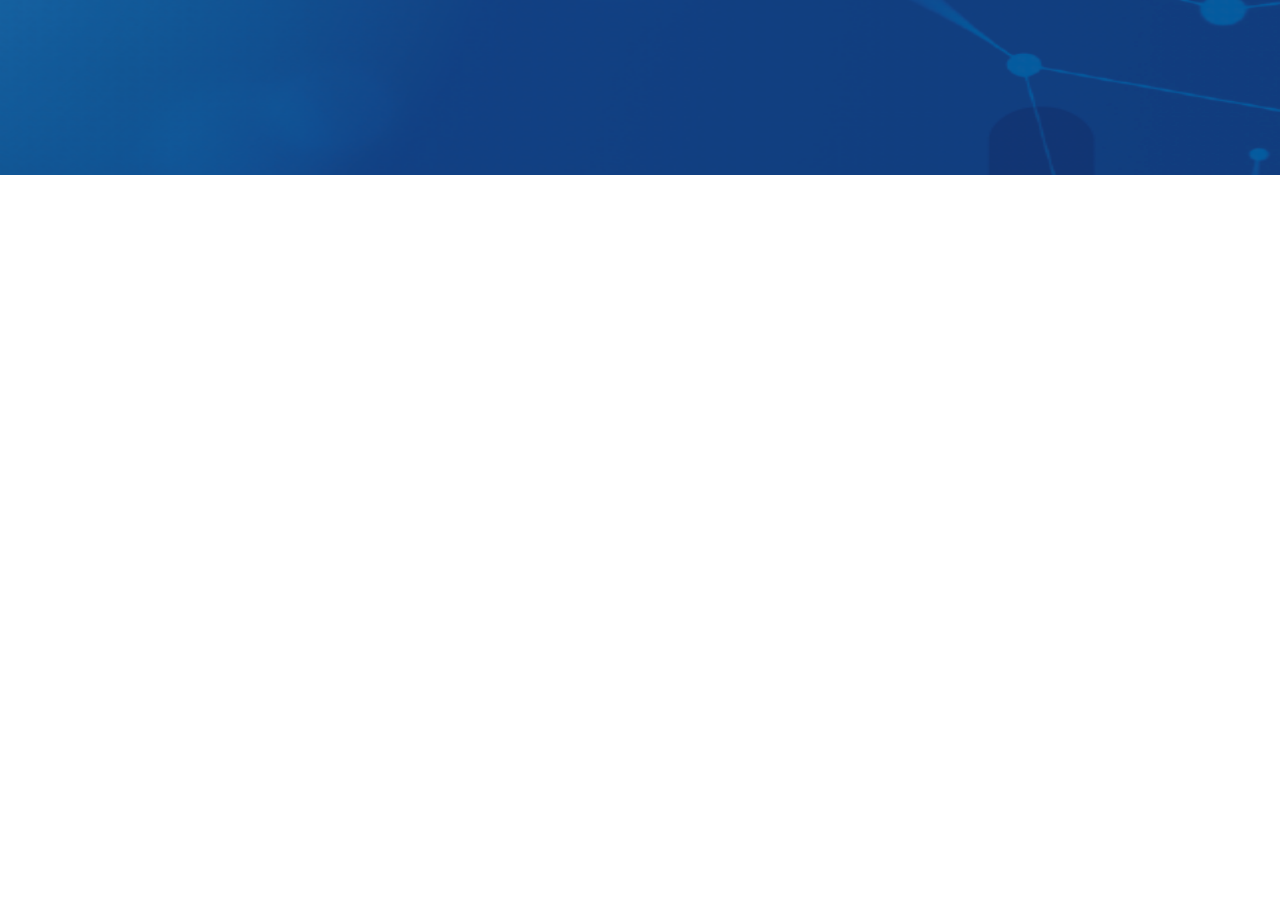
<file: Contacto.html>
<!DOCTYPE html>
<html style="font-size: 16px;" lang="es"><head>
    <meta name="viewport" content="width=device-width, initial-scale=1.0">
    <meta charset="utf-8">
    <meta name="keywords" content="">
    <meta name="description" content="">
    <title>Contacto</title>
    <link rel="stylesheet" href="nicepage.css" media="screen">
<link rel="stylesheet" href="Contacto.css" media="screen">
    <script class="u-script" type="text/javascript" src="jquery.js" defer=""></script>
    <script class="u-script" type="text/javascript" src="nicepage.js" defer=""></script>
    <meta name="generator" content="Nicepage 6.3.1, nicepage.com">
    <link id="u-theme-google-font" rel="stylesheet" href="https://fonts.googleapis.com/css?family=Roboto:100,100i,300,300i,400,400i,500,500i,700,700i,900,900i|Open+Sans:300,300i,400,400i,500,500i,600,600i,700,700i,800,800i">
    
    
    
    <script type="application/ld+json">{
		"@context": "http://schema.org",
		"@type": "Organization",
		"name": "prototype"
}</script>
    <meta name="theme-color" content="#478ac9">
    <meta property="og:title" content="Contacto">
    <meta property="og:type" content="website">
  <meta data-intl-tel-input-cdn-path="intlTelInput/"></head>
  <body data-path-to-root="./" data-include-products="false" class="u-body u-xl-mode" data-lang="es"><header class="u-clearfix u-header u-image u-header" id="sec-decd" data-image-width="1920" data-image-height="1080"><div class="u-clearfix u-sheet u-sheet-1"></div></header>
    <section class="u-clearfix u-section-1" id="sec-d4b6">
      <div class="u-clearfix u-sheet u-sheet-1"></div>
    </section>
    
  
</body></html>
</file>
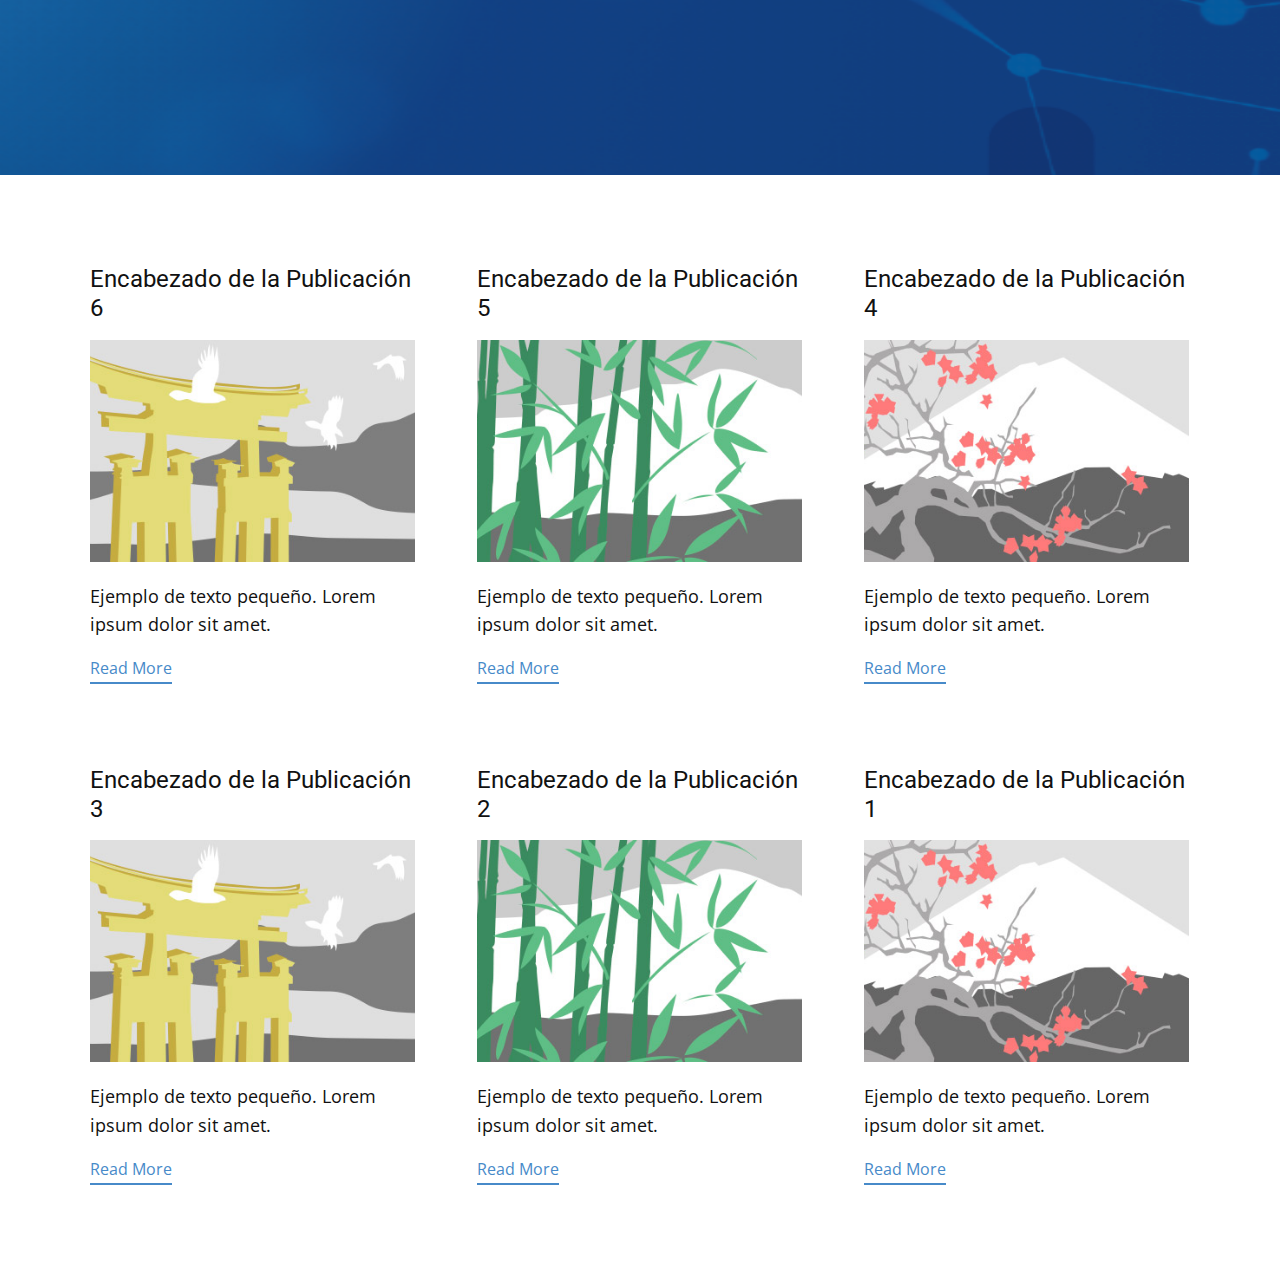
<file: blog/blog.html>
<!DOCTYPE html>
<html style="font-size: 16px;" lang="es"><head>
    <meta name="viewport" content="width=device-width, initial-scale=1.0">
    <meta charset="utf-8">
    <meta name="keywords" content="">
    <meta name="description" content="">
    <title>Blog</title>
    <link rel="stylesheet" href="../nicepage.css" media="screen">
<link rel="stylesheet" href="../Blog-Template.css" media="screen">
    <script class="u-script" type="text/javascript" src="../jquery.js" defer=""></script>
    <script class="u-script" type="text/javascript" src="../nicepage.js" defer=""></script>
    <meta name="generator" content="Nicepage 6.3.1, nicepage.com">
    <link id="u-theme-google-font" rel="stylesheet" href="https://fonts.googleapis.com/css?family=Roboto:100,100i,300,300i,400,400i,500,500i,700,700i,900,900i|Open+Sans:300,300i,400,400i,500,500i,600,600i,700,700i,800,800i">
    
    
    
    <script type="application/ld+json">{
		"@context": "http://schema.org",
		"@type": "Organization",
		"name": "prototype"
}</script>
    <meta name="theme-color" content="#478ac9">
  <meta data-intl-tel-input-cdn-path="intlTelInput/"></head>
  <body data-path-to-root="./" data-include-products="false" class="u-body u-xl-mode" data-lang="es"><header class="u-clearfix u-header u-image u-header" id="sec-decd" data-image-width="1920" data-image-height="1080"><div class="u-clearfix u-sheet u-sheet-1"></div></header>
    <section class="u-clearfix u-section-1" id="sec-4c18">
      <div class="u-clearfix u-sheet u-valign-middle u-sheet-1"><!--blog--><!--blog_options_json--><!--{"type":"Recent","source":"","tags":"","count":""}--><!--/blog_options_json-->
        <div class="u-blog u-expanded-width u-repeater u-repeater-1"><!--blog_post-->
          <div class="u-blog-post u-container-style u-repeater-item u-white u-repeater-item-1">
            <div class="u-container-layout u-similar-container u-valign-top u-container-layout-1"><!--blog_post_header-->
              <h4 class="u-blog-control u-text u-text-1">
                <a class="u-post-header-link" href="../blog/enviar-5.html">Encabezado de la Publicación 6</a>
              </h4><!--/blog_post_header--><!--blog_post_image-->
              <a class="u-post-header-link" href="../blog/enviar-5.html"><img alt="" class="u-blog-control u-expanded-width u-image u-image-default u-image-1" src="../images/8ad73f3c.jpeg"></a><!--/blog_post_image--><!--blog_post_content-->
              <div class="u-blog-control u-post-content u-text u-text-2 fr-view">Ejemplo de texto pequeño. Lorem ipsum dolor sit amet.</div><!--/blog_post_content--><!--blog_post_readmore-->
              <a href="../blog/enviar-5.html" class="u-blog-control u-border-2 u-border-palette-1-base u-btn u-btn-rectangle u-button-style u-none u-btn-1"><!--blog_post_readmore_content--><!--options_json--><!--{"content":"Read More","defaultValue":"Lee mas"}--><!--/options_json-->Read More<!--/blog_post_readmore_content--></a><!--/blog_post_readmore-->
            </div>
          </div><div class="u-blog-post u-container-style u-repeater-item u-video-cover u-white">
            <div class="u-container-layout u-similar-container u-valign-top u-container-layout-2"><!--blog_post_header-->
              <h4 class="u-blog-control u-text u-text-3">
                <a class="u-post-header-link" href="../blog/enviar-4.html">Encabezado de la Publicación 5</a>
              </h4><!--/blog_post_header--><!--blog_post_image-->
              <a class="u-post-header-link" href="../blog/enviar-4.html"><img alt="" class="u-blog-control u-expanded-width u-image u-image-default u-image-2" src="../images/68f64b9d.jpeg"></a><!--/blog_post_image--><!--blog_post_content-->
              <div class="u-blog-control u-post-content u-text u-text-4 fr-view">Ejemplo de texto pequeño. Lorem ipsum dolor sit amet.</div><!--/blog_post_content--><!--blog_post_readmore-->
              <a href="../blog/enviar-4.html" class="u-blog-control u-border-2 u-border-palette-1-base u-btn u-btn-rectangle u-button-style u-none u-btn-2"><!--blog_post_readmore_content--><!--options_json--><!--{"content":"Read More","defaultValue":"Lee mas"}--><!--/options_json-->Read More<!--/blog_post_readmore_content--></a><!--/blog_post_readmore-->
            </div>
          </div><div class="u-blog-post u-container-style u-repeater-item u-video-cover u-white">
            <div class="u-container-layout u-similar-container u-valign-top u-container-layout-3"><!--blog_post_header-->
              <h4 class="u-blog-control u-text u-text-5">
                <a class="u-post-header-link" href="../blog/enviar-3.html">Encabezado de la Publicación 4</a>
              </h4><!--/blog_post_header--><!--blog_post_image-->
              <a class="u-post-header-link" href="../blog/enviar-3.html"><img alt="" class="u-blog-control u-expanded-width u-image u-image-default u-image-3" src="../images/0fd3416c.jpeg"></a><!--/blog_post_image--><!--blog_post_content-->
              <div class="u-blog-control u-post-content u-text u-text-6 fr-view">Ejemplo de texto pequeño. Lorem ipsum dolor sit amet.</div><!--/blog_post_content--><!--blog_post_readmore-->
              <a href="../blog/enviar-3.html" class="u-blog-control u-border-2 u-border-palette-1-base u-btn u-btn-rectangle u-button-style u-none u-btn-3"><!--blog_post_readmore_content--><!--options_json--><!--{"content":"Read More","defaultValue":"Lee mas"}--><!--/options_json-->Read More<!--/blog_post_readmore_content--></a><!--/blog_post_readmore-->
            </div>
          </div><div class="u-blog-post u-container-style u-repeater-item u-white u-repeater-item-1">
            <div class="u-container-layout u-similar-container u-valign-top u-container-layout-1"><!--blog_post_header-->
              <h4 class="u-blog-control u-text u-text-1">
                <a class="u-post-header-link" href="../blog/enviar-2.html">Encabezado de la Publicación 3</a>
              </h4><!--/blog_post_header--><!--blog_post_image-->
              <a class="u-post-header-link" href="../blog/enviar-2.html"><img alt="" class="u-blog-control u-expanded-width u-image u-image-default u-image-1" src="../images/8ad73f3c.jpeg"></a><!--/blog_post_image--><!--blog_post_content-->
              <div class="u-blog-control u-post-content u-text u-text-2 fr-view">Ejemplo de texto pequeño. Lorem ipsum dolor sit amet.</div><!--/blog_post_content--><!--blog_post_readmore-->
              <a href="../blog/enviar-2.html" class="u-blog-control u-border-2 u-border-palette-1-base u-btn u-btn-rectangle u-button-style u-none u-btn-1"><!--blog_post_readmore_content--><!--options_json--><!--{"content":"Read More","defaultValue":"Lee mas"}--><!--/options_json-->Read More<!--/blog_post_readmore_content--></a><!--/blog_post_readmore-->
            </div>
          </div><div class="u-blog-post u-container-style u-repeater-item u-video-cover u-white">
            <div class="u-container-layout u-similar-container u-valign-top u-container-layout-2"><!--blog_post_header-->
              <h4 class="u-blog-control u-text u-text-3">
                <a class="u-post-header-link" href="../blog/enviar-1.html">Encabezado de la Publicación 2</a>
              </h4><!--/blog_post_header--><!--blog_post_image-->
              <a class="u-post-header-link" href="../blog/enviar-1.html"><img alt="" class="u-blog-control u-expanded-width u-image u-image-default u-image-2" src="../images/68f64b9d.jpeg"></a><!--/blog_post_image--><!--blog_post_content-->
              <div class="u-blog-control u-post-content u-text u-text-4 fr-view">Ejemplo de texto pequeño. Lorem ipsum dolor sit amet.</div><!--/blog_post_content--><!--blog_post_readmore-->
              <a href="../blog/enviar-1.html" class="u-blog-control u-border-2 u-border-palette-1-base u-btn u-btn-rectangle u-button-style u-none u-btn-2"><!--blog_post_readmore_content--><!--options_json--><!--{"content":"Read More","defaultValue":"Lee mas"}--><!--/options_json-->Read More<!--/blog_post_readmore_content--></a><!--/blog_post_readmore-->
            </div>
          </div><div class="u-blog-post u-container-style u-repeater-item u-video-cover u-white">
            <div class="u-container-layout u-similar-container u-valign-top u-container-layout-3"><!--blog_post_header-->
              <h4 class="u-blog-control u-text u-text-5">
                <a class="u-post-header-link" href="../blog/enviar.html">Encabezado de la Publicación 1</a>
              </h4><!--/blog_post_header--><!--blog_post_image-->
              <a class="u-post-header-link" href="../blog/enviar.html"><img alt="" class="u-blog-control u-expanded-width u-image u-image-default u-image-3" src="../images/0fd3416c.jpeg"></a><!--/blog_post_image--><!--blog_post_content-->
              <div class="u-blog-control u-post-content u-text u-text-6 fr-view">Ejemplo de texto pequeño. Lorem ipsum dolor sit amet.</div><!--/blog_post_content--><!--blog_post_readmore-->
              <a href="../blog/enviar.html" class="u-blog-control u-border-2 u-border-palette-1-base u-btn u-btn-rectangle u-button-style u-none u-btn-3"><!--blog_post_readmore_content--><!--options_json--><!--{"content":"Read More","defaultValue":"Lee mas"}--><!--/options_json-->Read More<!--/blog_post_readmore_content--></a><!--/blog_post_readmore-->
            </div>
          </div><!--/blog_post--><!--blog_post-->
          <!--/blog_post--><!--blog_post-->
          <!--/blog_post-->
        </div><!--/blog-->
      </div>
    </section>
    
    

</body></html>
</file>
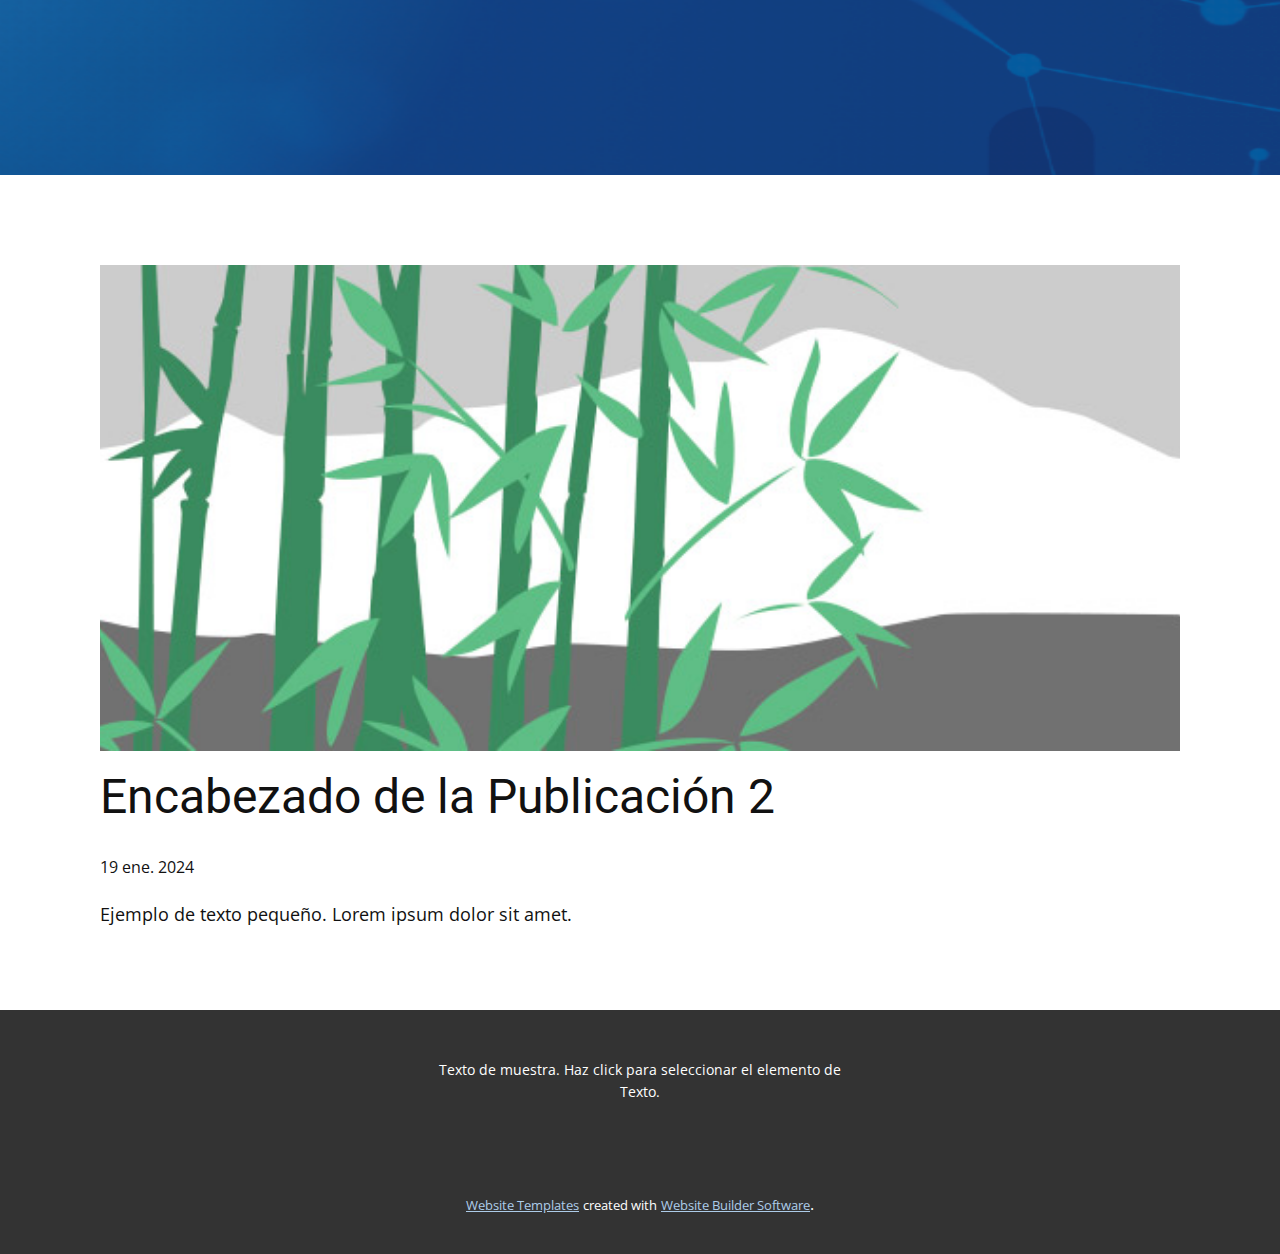
<file: blog/enviar-1.html>
<!DOCTYPE html>
<html style="font-size: 16px;" lang="es"><head>
    <meta name="viewport" content="width=device-width, initial-scale=1.0">
    <meta charset="utf-8">
    <meta name="keywords" content="Encabezado de la Publicación 1">
    <meta name="description" content="">
    <title>Encabezado de la Publicación 2</title>
    <link rel="stylesheet" href="../nicepage.css" media="screen">
<link rel="stylesheet" href="../Post-Template.css" media="screen">
    <script class="u-script" type="text/javascript" src="../jquery.js" defer=""></script>
    <script class="u-script" type="text/javascript" src="../nicepage.js" defer=""></script>
    <meta name="generator" content="Nicepage 6.3.1, nicepage.com">
    <link id="u-theme-google-font" rel="stylesheet" href="https://fonts.googleapis.com/css?family=Roboto:100,100i,300,300i,400,400i,500,500i,700,700i,900,900i|Open+Sans:300,300i,400,400i,500,500i,600,600i,700,700i,800,800i">
    
    
    
    <script type="application/ld+json">{
		"@context": "http://schema.org",
		"@type": "Organization",
		"name": "prototype"
}</script>
    <meta name="theme-color" content="#478ac9">
  <meta data-intl-tel-input-cdn-path="intlTelInput/"></head>
  <body data-path-to-root="./" data-include-products="false" class="u-body u-xl-mode" data-lang="es"><header class="u-clearfix u-header u-image u-header" id="sec-decd" data-image-width="1920" data-image-height="1080"><div class="u-clearfix u-sheet u-sheet-1"></div></header>
    <section class="u-align-center u-clearfix u-section-1" id="sec-d40b">
      <div class="u-clearfix u-sheet u-valign-middle-md u-valign-middle-sm u-valign-middle-xs u-sheet-1"><!--post_details--><!--post_details_options_json--><!--{"source":""}--><!--/post_details_options_json--><!--blog_post-->
        <div class="u-container-style u-expanded-width u-post-details u-post-details-1">
          <div class="u-container-layout u-valign-middle u-container-layout-1"><!--blog_post_image-->
            <img alt="" class="u-blog-control u-expanded-width u-image u-image-default u-image-1" src="../images/68f64b9d.jpeg"><!--/blog_post_image--><!--blog_post_header-->
            <h2 class="u-blog-control u-text u-text-1">Encabezado de la Publicación 2</h2><!--/blog_post_header--><!--blog_post_metadata-->
            <div class="u-blog-control u-metadata u-metadata-1"><!--blog_post_metadata_date-->
              <span class="u-meta-date u-meta-icon">19 ene. 2024</span><!--/blog_post_metadata_date--><!--blog_post_metadata_category-->
              <!--/blog_post_metadata_category--><!--blog_post_metadata_comments-->
              <!--/blog_post_metadata_comments-->
            </div><!--/blog_post_metadata--><!--blog_post_content-->
            <div class="u-align-justify u-blog-control u-post-content u-text u-text-2 fr-view">
  Ejemplo de texto pequeño. Lorem ipsum dolor sit amet.
  </div><!--/blog_post_content-->
          </div>
        </div><!--/blog_post--><!--/post_details-->
      </div>
    </section>
    
    
    
    <footer class="u-align-center u-clearfix u-footer u-grey-80 u-footer" id="sec-1e74"><div class="u-clearfix u-sheet u-sheet-1">
        <p class="u-small-text u-text u-text-variant u-text-1">Texto de muestra. Haz click para seleccionar el elemento de Texto.</p>
      </div></footer>
    <section class="u-backlink u-clearfix u-grey-80">
      <a class="u-link" href="https://nicepage.com/website-templates" target="_blank">
        <span>Website Templates</span>
      </a>
      <p class="u-text">
        <span>created with</span>
      </p>
      <a class="u-link" href="" target="_blank">
        <span>Website Builder Software</span>
      </a>. 
    </section>
  
</body></html>
</file>
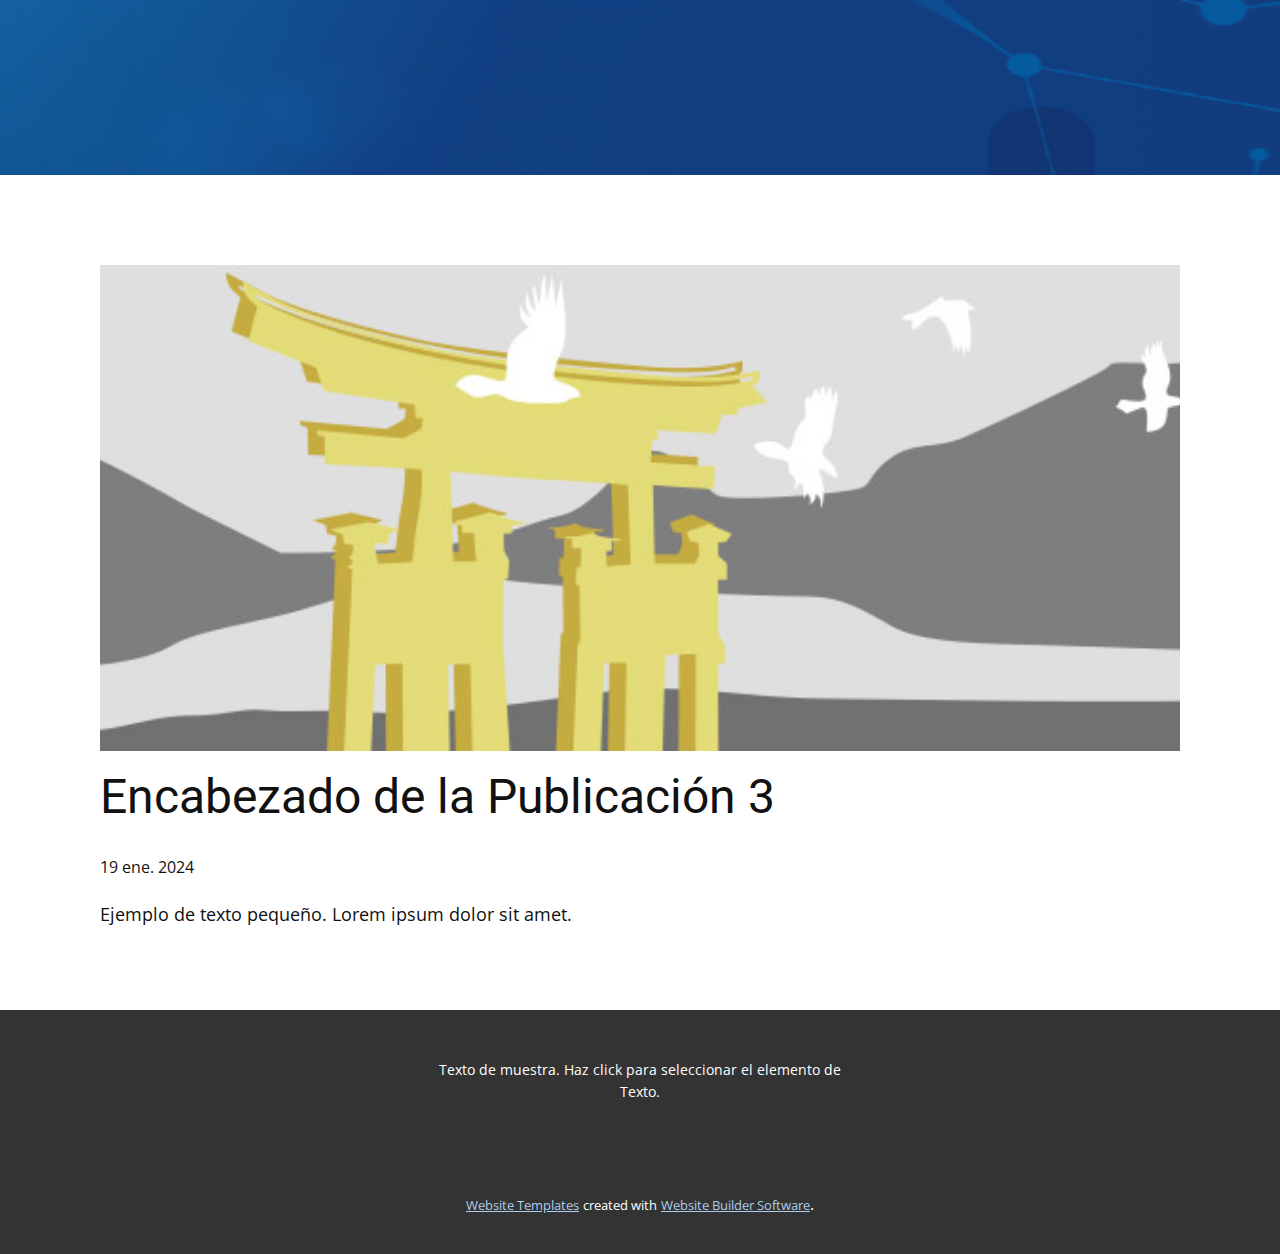
<file: blog/enviar-2.html>
<!DOCTYPE html>
<html style="font-size: 16px;" lang="es"><head>
    <meta name="viewport" content="width=device-width, initial-scale=1.0">
    <meta charset="utf-8">
    <meta name="keywords" content="Encabezado de la Publicación 1">
    <meta name="description" content="">
    <title>Encabezado de la Publicación 3</title>
    <link rel="stylesheet" href="../nicepage.css" media="screen">
<link rel="stylesheet" href="../Post-Template.css" media="screen">
    <script class="u-script" type="text/javascript" src="../jquery.js" defer=""></script>
    <script class="u-script" type="text/javascript" src="../nicepage.js" defer=""></script>
    <meta name="generator" content="Nicepage 6.3.1, nicepage.com">
    <link id="u-theme-google-font" rel="stylesheet" href="https://fonts.googleapis.com/css?family=Roboto:100,100i,300,300i,400,400i,500,500i,700,700i,900,900i|Open+Sans:300,300i,400,400i,500,500i,600,600i,700,700i,800,800i">
    
    
    
    <script type="application/ld+json">{
		"@context": "http://schema.org",
		"@type": "Organization",
		"name": "prototype"
}</script>
    <meta name="theme-color" content="#478ac9">
  <meta data-intl-tel-input-cdn-path="intlTelInput/"></head>
  <body data-path-to-root="./" data-include-products="false" class="u-body u-xl-mode" data-lang="es"><header class="u-clearfix u-header u-image u-header" id="sec-decd" data-image-width="1920" data-image-height="1080"><div class="u-clearfix u-sheet u-sheet-1"></div></header>
    <section class="u-align-center u-clearfix u-section-1" id="sec-d40b">
      <div class="u-clearfix u-sheet u-valign-middle-md u-valign-middle-sm u-valign-middle-xs u-sheet-1"><!--post_details--><!--post_details_options_json--><!--{"source":""}--><!--/post_details_options_json--><!--blog_post-->
        <div class="u-container-style u-expanded-width u-post-details u-post-details-1">
          <div class="u-container-layout u-valign-middle u-container-layout-1"><!--blog_post_image-->
            <img alt="" class="u-blog-control u-expanded-width u-image u-image-default u-image-1" src="../images/8ad73f3c.jpeg"><!--/blog_post_image--><!--blog_post_header-->
            <h2 class="u-blog-control u-text u-text-1">Encabezado de la Publicación 3</h2><!--/blog_post_header--><!--blog_post_metadata-->
            <div class="u-blog-control u-metadata u-metadata-1"><!--blog_post_metadata_date-->
              <span class="u-meta-date u-meta-icon">19 ene. 2024</span><!--/blog_post_metadata_date--><!--blog_post_metadata_category-->
              <!--/blog_post_metadata_category--><!--blog_post_metadata_comments-->
              <!--/blog_post_metadata_comments-->
            </div><!--/blog_post_metadata--><!--blog_post_content-->
            <div class="u-align-justify u-blog-control u-post-content u-text u-text-2 fr-view">
  Ejemplo de texto pequeño. Lorem ipsum dolor sit amet.
  </div><!--/blog_post_content-->
          </div>
        </div><!--/blog_post--><!--/post_details-->
      </div>
    </section>
    
    
    
    <footer class="u-align-center u-clearfix u-footer u-grey-80 u-footer" id="sec-1e74"><div class="u-clearfix u-sheet u-sheet-1">
        <p class="u-small-text u-text u-text-variant u-text-1">Texto de muestra. Haz click para seleccionar el elemento de Texto.</p>
      </div></footer>
    <section class="u-backlink u-clearfix u-grey-80">
      <a class="u-link" href="https://nicepage.com/website-templates" target="_blank">
        <span>Website Templates</span>
      </a>
      <p class="u-text">
        <span>created with</span>
      </p>
      <a class="u-link" href="" target="_blank">
        <span>Website Builder Software</span>
      </a>. 
    </section>
  
</body></html>
</file>
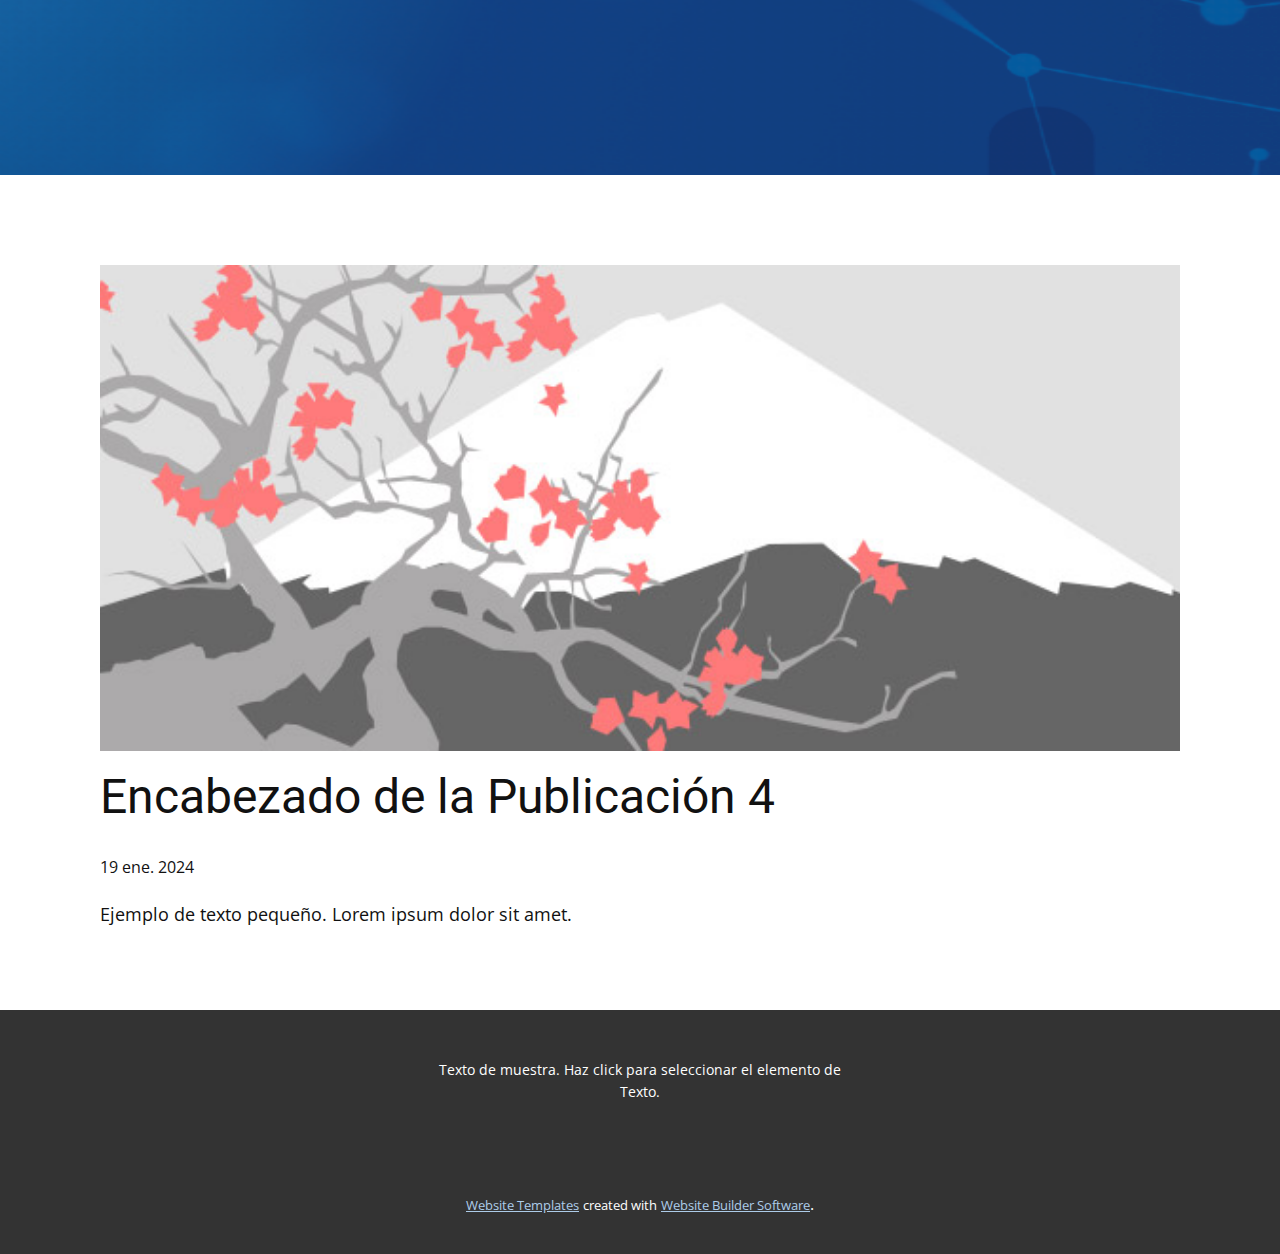
<file: blog/enviar-3.html>
<!DOCTYPE html>
<html style="font-size: 16px;" lang="es"><head>
    <meta name="viewport" content="width=device-width, initial-scale=1.0">
    <meta charset="utf-8">
    <meta name="keywords" content="Encabezado de la Publicación 1">
    <meta name="description" content="">
    <title>Encabezado de la Publicación 4</title>
    <link rel="stylesheet" href="../nicepage.css" media="screen">
<link rel="stylesheet" href="../Post-Template.css" media="screen">
    <script class="u-script" type="text/javascript" src="../jquery.js" defer=""></script>
    <script class="u-script" type="text/javascript" src="../nicepage.js" defer=""></script>
    <meta name="generator" content="Nicepage 6.3.1, nicepage.com">
    <link id="u-theme-google-font" rel="stylesheet" href="https://fonts.googleapis.com/css?family=Roboto:100,100i,300,300i,400,400i,500,500i,700,700i,900,900i|Open+Sans:300,300i,400,400i,500,500i,600,600i,700,700i,800,800i">
    
    
    
    <script type="application/ld+json">{
		"@context": "http://schema.org",
		"@type": "Organization",
		"name": "prototype"
}</script>
    <meta name="theme-color" content="#478ac9">
  <meta data-intl-tel-input-cdn-path="intlTelInput/"></head>
  <body data-path-to-root="./" data-include-products="false" class="u-body u-xl-mode" data-lang="es"><header class="u-clearfix u-header u-image u-header" id="sec-decd" data-image-width="1920" data-image-height="1080"><div class="u-clearfix u-sheet u-sheet-1"></div></header>
    <section class="u-align-center u-clearfix u-section-1" id="sec-d40b">
      <div class="u-clearfix u-sheet u-valign-middle-md u-valign-middle-sm u-valign-middle-xs u-sheet-1"><!--post_details--><!--post_details_options_json--><!--{"source":""}--><!--/post_details_options_json--><!--blog_post-->
        <div class="u-container-style u-expanded-width u-post-details u-post-details-1">
          <div class="u-container-layout u-valign-middle u-container-layout-1"><!--blog_post_image-->
            <img alt="" class="u-blog-control u-expanded-width u-image u-image-default u-image-1" src="../images/0fd3416c.jpeg"><!--/blog_post_image--><!--blog_post_header-->
            <h2 class="u-blog-control u-text u-text-1">Encabezado de la Publicación 4</h2><!--/blog_post_header--><!--blog_post_metadata-->
            <div class="u-blog-control u-metadata u-metadata-1"><!--blog_post_metadata_date-->
              <span class="u-meta-date u-meta-icon">19 ene. 2024</span><!--/blog_post_metadata_date--><!--blog_post_metadata_category-->
              <!--/blog_post_metadata_category--><!--blog_post_metadata_comments-->
              <!--/blog_post_metadata_comments-->
            </div><!--/blog_post_metadata--><!--blog_post_content-->
            <div class="u-align-justify u-blog-control u-post-content u-text u-text-2 fr-view">
  Ejemplo de texto pequeño. Lorem ipsum dolor sit amet.
  </div><!--/blog_post_content-->
          </div>
        </div><!--/blog_post--><!--/post_details-->
      </div>
    </section>
    
    
    
    <footer class="u-align-center u-clearfix u-footer u-grey-80 u-footer" id="sec-1e74"><div class="u-clearfix u-sheet u-sheet-1">
        <p class="u-small-text u-text u-text-variant u-text-1">Texto de muestra. Haz click para seleccionar el elemento de Texto.</p>
      </div></footer>
    <section class="u-backlink u-clearfix u-grey-80">
      <a class="u-link" href="https://nicepage.com/website-templates" target="_blank">
        <span>Website Templates</span>
      </a>
      <p class="u-text">
        <span>created with</span>
      </p>
      <a class="u-link" href="" target="_blank">
        <span>Website Builder Software</span>
      </a>. 
    </section>
  
</body></html>
</file>
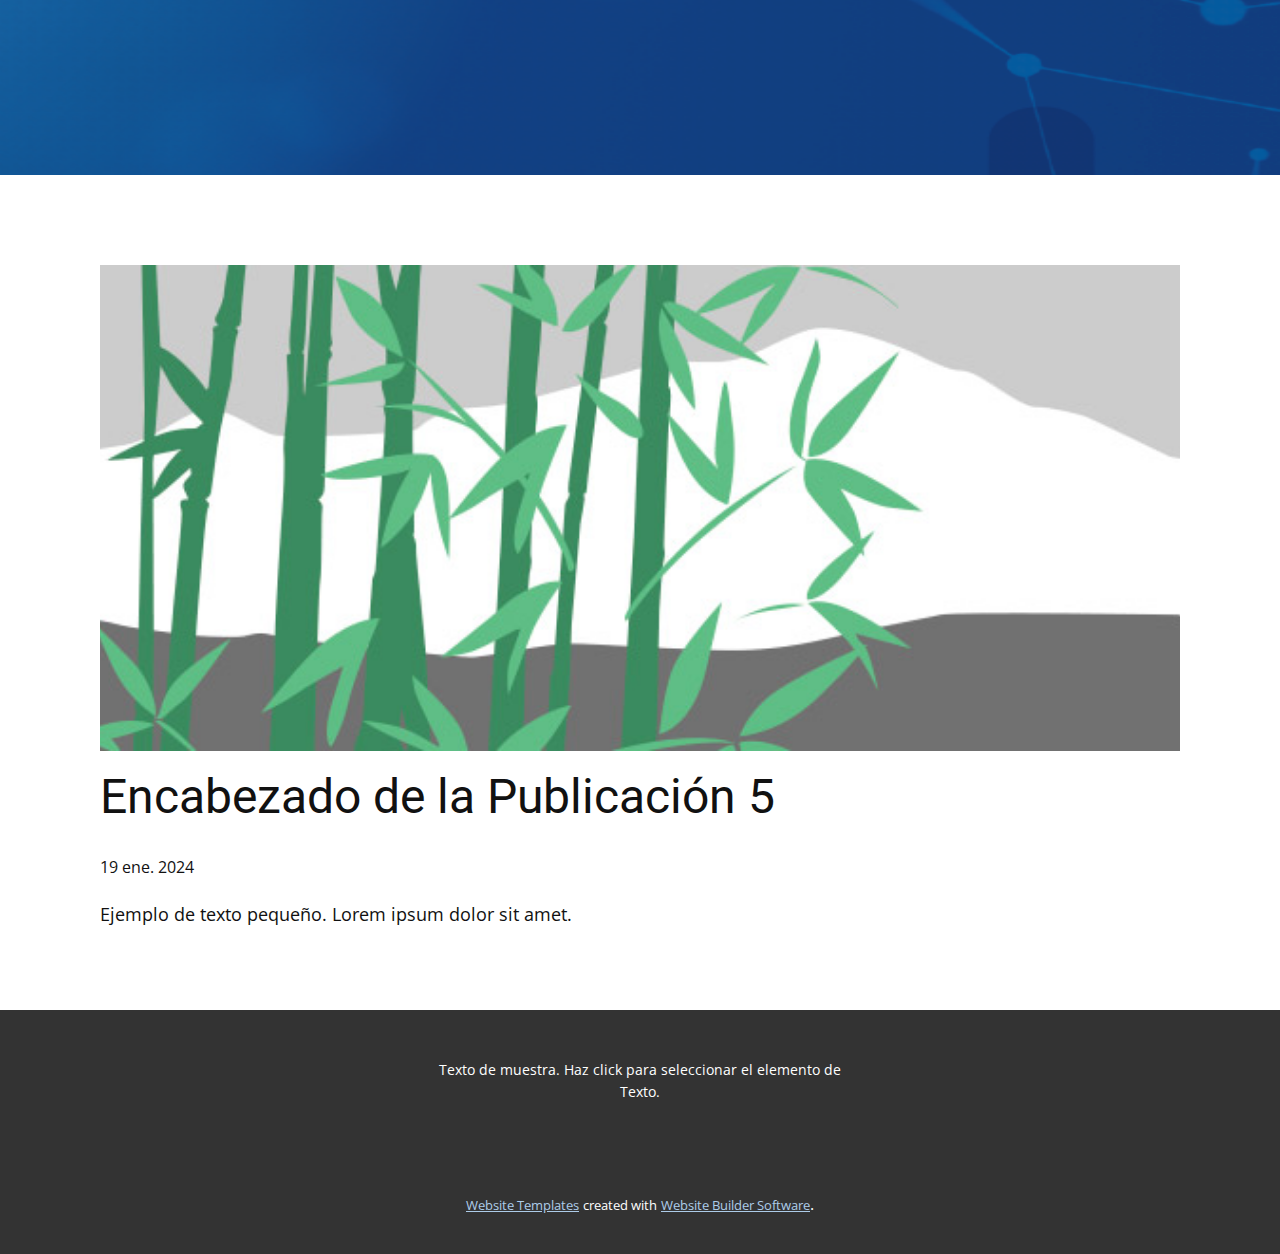
<file: blog/enviar-4.html>
<!DOCTYPE html>
<html style="font-size: 16px;" lang="es"><head>
    <meta name="viewport" content="width=device-width, initial-scale=1.0">
    <meta charset="utf-8">
    <meta name="keywords" content="Encabezado de la Publicación 1">
    <meta name="description" content="">
    <title>Encabezado de la Publicación 5</title>
    <link rel="stylesheet" href="../nicepage.css" media="screen">
<link rel="stylesheet" href="../Post-Template.css" media="screen">
    <script class="u-script" type="text/javascript" src="../jquery.js" defer=""></script>
    <script class="u-script" type="text/javascript" src="../nicepage.js" defer=""></script>
    <meta name="generator" content="Nicepage 6.3.1, nicepage.com">
    <link id="u-theme-google-font" rel="stylesheet" href="https://fonts.googleapis.com/css?family=Roboto:100,100i,300,300i,400,400i,500,500i,700,700i,900,900i|Open+Sans:300,300i,400,400i,500,500i,600,600i,700,700i,800,800i">
    
    
    
    <script type="application/ld+json">{
		"@context": "http://schema.org",
		"@type": "Organization",
		"name": "prototype"
}</script>
    <meta name="theme-color" content="#478ac9">
  <meta data-intl-tel-input-cdn-path="intlTelInput/"></head>
  <body data-path-to-root="./" data-include-products="false" class="u-body u-xl-mode" data-lang="es"><header class="u-clearfix u-header u-image u-header" id="sec-decd" data-image-width="1920" data-image-height="1080"><div class="u-clearfix u-sheet u-sheet-1"></div></header>
    <section class="u-align-center u-clearfix u-section-1" id="sec-d40b">
      <div class="u-clearfix u-sheet u-valign-middle-md u-valign-middle-sm u-valign-middle-xs u-sheet-1"><!--post_details--><!--post_details_options_json--><!--{"source":""}--><!--/post_details_options_json--><!--blog_post-->
        <div class="u-container-style u-expanded-width u-post-details u-post-details-1">
          <div class="u-container-layout u-valign-middle u-container-layout-1"><!--blog_post_image-->
            <img alt="" class="u-blog-control u-expanded-width u-image u-image-default u-image-1" src="../images/68f64b9d.jpeg"><!--/blog_post_image--><!--blog_post_header-->
            <h2 class="u-blog-control u-text u-text-1">Encabezado de la Publicación 5</h2><!--/blog_post_header--><!--blog_post_metadata-->
            <div class="u-blog-control u-metadata u-metadata-1"><!--blog_post_metadata_date-->
              <span class="u-meta-date u-meta-icon">19 ene. 2024</span><!--/blog_post_metadata_date--><!--blog_post_metadata_category-->
              <!--/blog_post_metadata_category--><!--blog_post_metadata_comments-->
              <!--/blog_post_metadata_comments-->
            </div><!--/blog_post_metadata--><!--blog_post_content-->
            <div class="u-align-justify u-blog-control u-post-content u-text u-text-2 fr-view">
  Ejemplo de texto pequeño. Lorem ipsum dolor sit amet.
  </div><!--/blog_post_content-->
          </div>
        </div><!--/blog_post--><!--/post_details-->
      </div>
    </section>
    
    
    
    <footer class="u-align-center u-clearfix u-footer u-grey-80 u-footer" id="sec-1e74"><div class="u-clearfix u-sheet u-sheet-1">
        <p class="u-small-text u-text u-text-variant u-text-1">Texto de muestra. Haz click para seleccionar el elemento de Texto.</p>
      </div></footer>
    <section class="u-backlink u-clearfix u-grey-80">
      <a class="u-link" href="https://nicepage.com/website-templates" target="_blank">
        <span>Website Templates</span>
      </a>
      <p class="u-text">
        <span>created with</span>
      </p>
      <a class="u-link" href="" target="_blank">
        <span>Website Builder Software</span>
      </a>. 
    </section>
  
</body></html>
</file>
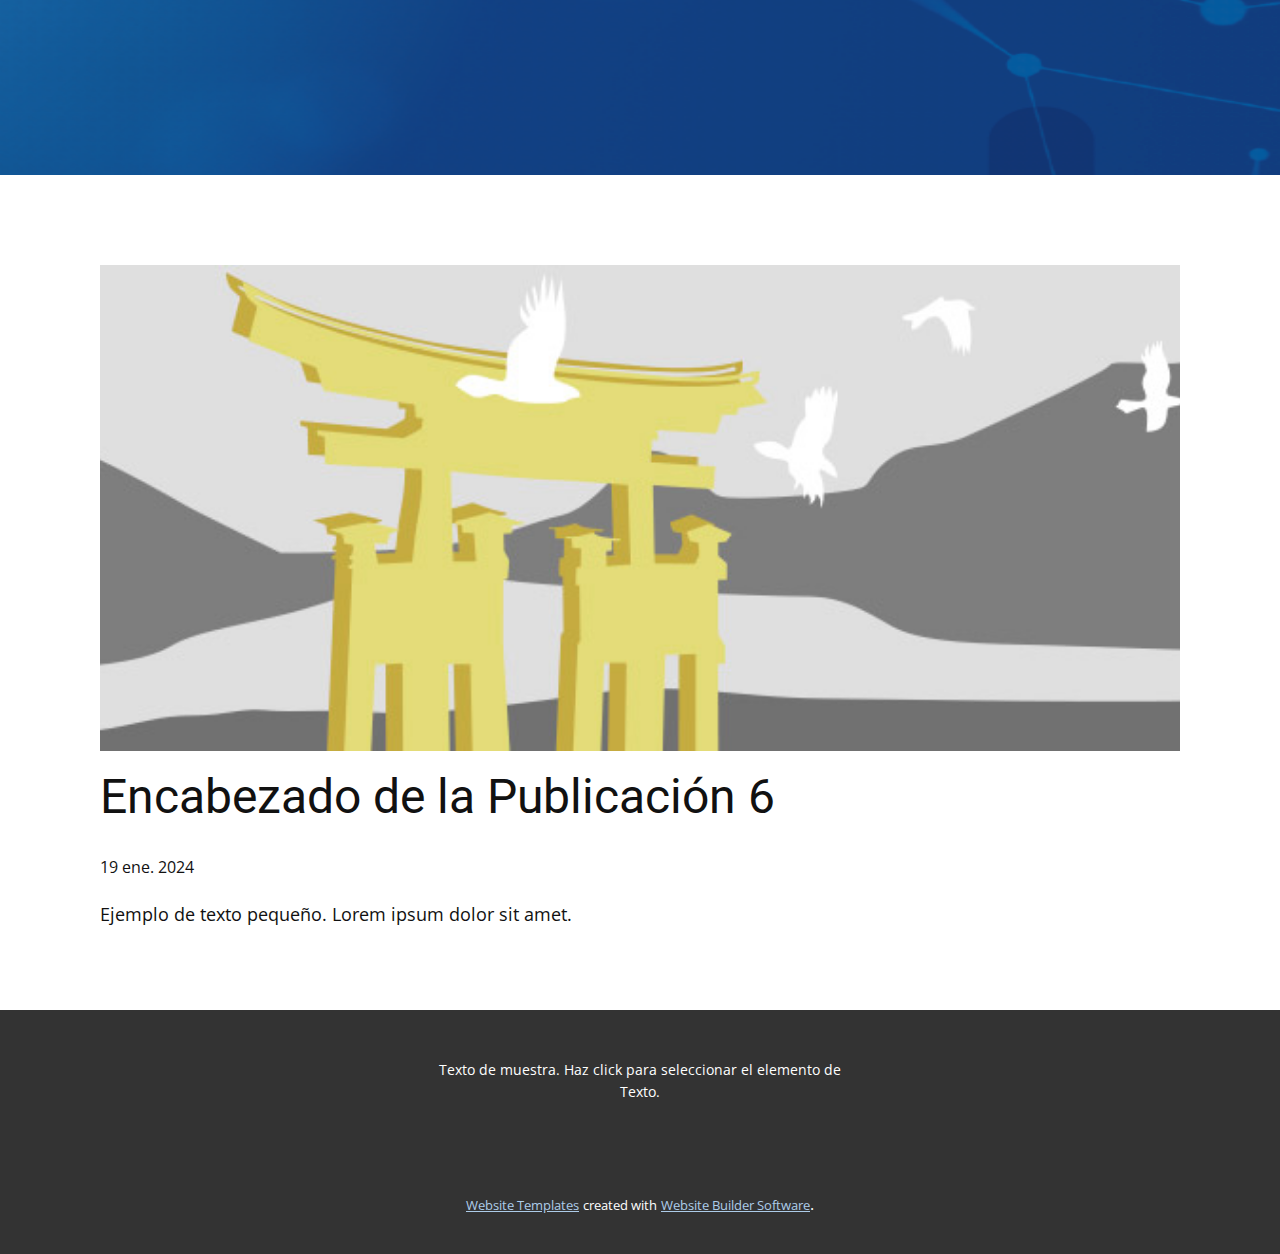
<file: blog/enviar-5.html>
<!DOCTYPE html>
<html style="font-size: 16px;" lang="es"><head>
    <meta name="viewport" content="width=device-width, initial-scale=1.0">
    <meta charset="utf-8">
    <meta name="keywords" content="Encabezado de la Publicación 1">
    <meta name="description" content="">
    <title>Encabezado de la Publicación 6</title>
    <link rel="stylesheet" href="../nicepage.css" media="screen">
<link rel="stylesheet" href="../Post-Template.css" media="screen">
    <script class="u-script" type="text/javascript" src="../jquery.js" defer=""></script>
    <script class="u-script" type="text/javascript" src="../nicepage.js" defer=""></script>
    <meta name="generator" content="Nicepage 6.3.1, nicepage.com">
    <link id="u-theme-google-font" rel="stylesheet" href="https://fonts.googleapis.com/css?family=Roboto:100,100i,300,300i,400,400i,500,500i,700,700i,900,900i|Open+Sans:300,300i,400,400i,500,500i,600,600i,700,700i,800,800i">
    
    
    
    <script type="application/ld+json">{
		"@context": "http://schema.org",
		"@type": "Organization",
		"name": "prototype"
}</script>
    <meta name="theme-color" content="#478ac9">
  <meta data-intl-tel-input-cdn-path="intlTelInput/"></head>
  <body data-path-to-root="./" data-include-products="false" class="u-body u-xl-mode" data-lang="es"><header class="u-clearfix u-header u-image u-header" id="sec-decd" data-image-width="1920" data-image-height="1080"><div class="u-clearfix u-sheet u-sheet-1"></div></header>
    <section class="u-align-center u-clearfix u-section-1" id="sec-d40b">
      <div class="u-clearfix u-sheet u-valign-middle-md u-valign-middle-sm u-valign-middle-xs u-sheet-1"><!--post_details--><!--post_details_options_json--><!--{"source":""}--><!--/post_details_options_json--><!--blog_post-->
        <div class="u-container-style u-expanded-width u-post-details u-post-details-1">
          <div class="u-container-layout u-valign-middle u-container-layout-1"><!--blog_post_image-->
            <img alt="" class="u-blog-control u-expanded-width u-image u-image-default u-image-1" src="../images/8ad73f3c.jpeg"><!--/blog_post_image--><!--blog_post_header-->
            <h2 class="u-blog-control u-text u-text-1">Encabezado de la Publicación 6</h2><!--/blog_post_header--><!--blog_post_metadata-->
            <div class="u-blog-control u-metadata u-metadata-1"><!--blog_post_metadata_date-->
              <span class="u-meta-date u-meta-icon">19 ene. 2024</span><!--/blog_post_metadata_date--><!--blog_post_metadata_category-->
              <!--/blog_post_metadata_category--><!--blog_post_metadata_comments-->
              <!--/blog_post_metadata_comments-->
            </div><!--/blog_post_metadata--><!--blog_post_content-->
            <div class="u-align-justify u-blog-control u-post-content u-text u-text-2 fr-view">
  Ejemplo de texto pequeño. Lorem ipsum dolor sit amet.
  </div><!--/blog_post_content-->
          </div>
        </div><!--/blog_post--><!--/post_details-->
      </div>
    </section>
    
    
    
    <footer class="u-align-center u-clearfix u-footer u-grey-80 u-footer" id="sec-1e74"><div class="u-clearfix u-sheet u-sheet-1">
        <p class="u-small-text u-text u-text-variant u-text-1">Texto de muestra. Haz click para seleccionar el elemento de Texto.</p>
      </div></footer>
    <section class="u-backlink u-clearfix u-grey-80">
      <a class="u-link" href="https://nicepage.com/website-templates" target="_blank">
        <span>Website Templates</span>
      </a>
      <p class="u-text">
        <span>created with</span>
      </p>
      <a class="u-link" href="" target="_blank">
        <span>Website Builder Software</span>
      </a>. 
    </section>
  
</body></html>
</file>
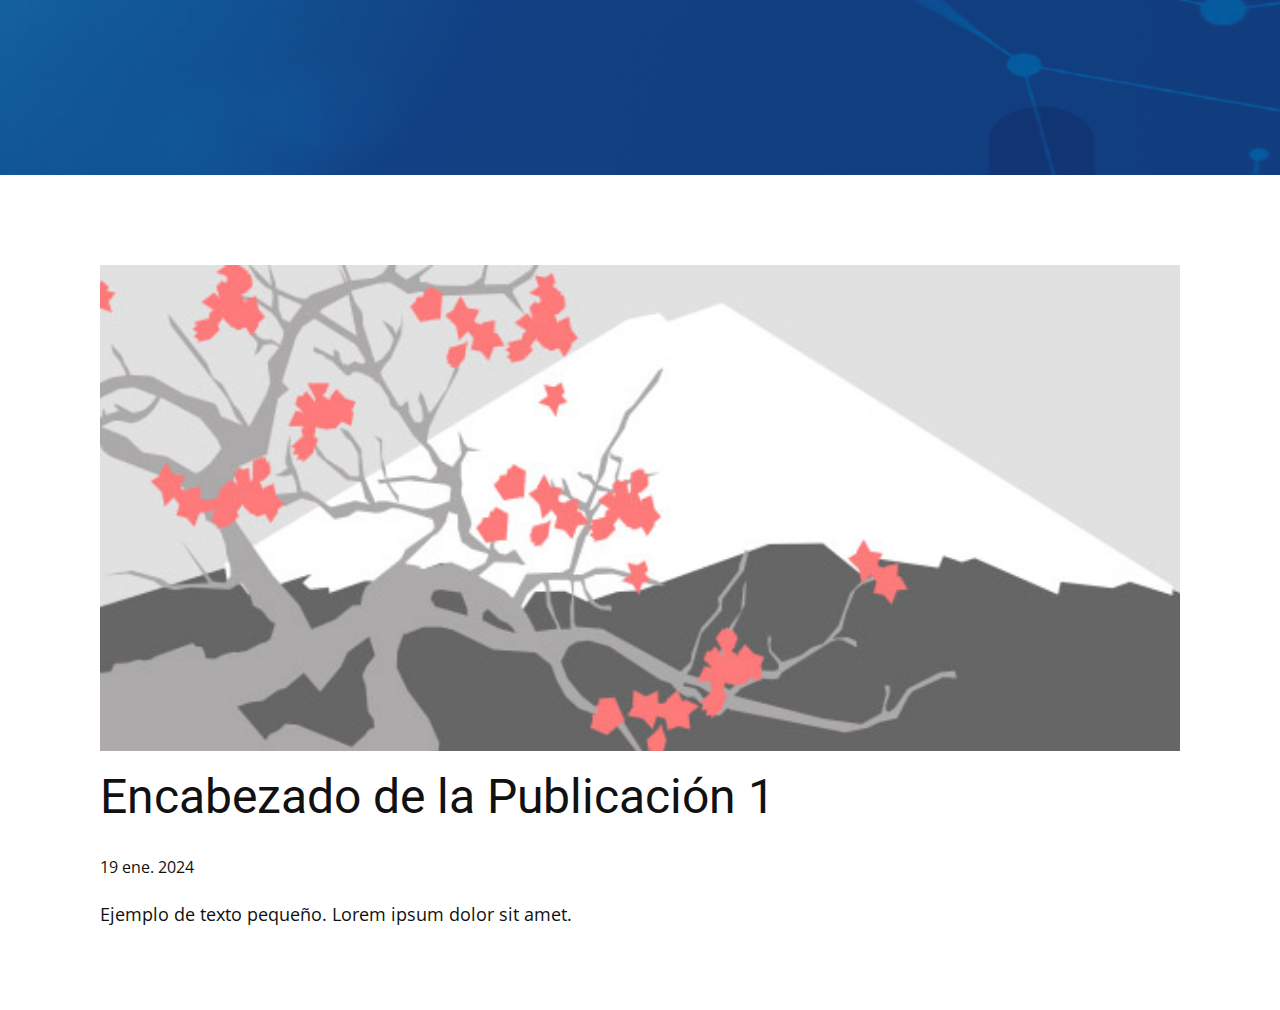
<file: blog/enviar.html>
<!DOCTYPE html>
<html style="font-size: 16px;" lang="es"><head>
    <meta name="viewport" content="width=device-width, initial-scale=1.0">
    <meta charset="utf-8">
    <meta name="keywords" content="Encabezado de la Publicación 1">
    <meta name="description" content="">
    <title>Encabezado de la Publicación 1</title>
    <link rel="stylesheet" href="../nicepage.css" media="screen">
<link rel="stylesheet" href="../Post-Template.css" media="screen">
    <script class="u-script" type="text/javascript" src="../jquery.js" defer=""></script>
    <script class="u-script" type="text/javascript" src="../nicepage.js" defer=""></script>
    <meta name="generator" content="Nicepage 6.3.1, nicepage.com">
    <link id="u-theme-google-font" rel="stylesheet" href="https://fonts.googleapis.com/css?family=Roboto:100,100i,300,300i,400,400i,500,500i,700,700i,900,900i|Open+Sans:300,300i,400,400i,500,500i,600,600i,700,700i,800,800i">
    
    
    
    <script type="application/ld+json">{
		"@context": "http://schema.org",
		"@type": "Organization",
		"name": "prototype"
}</script>
    <meta name="theme-color" content="#478ac9">
  <meta data-intl-tel-input-cdn-path="intlTelInput/"></head>
  <body data-path-to-root="./" data-include-products="false" class="u-body u-xl-mode" data-lang="es"><header class="u-clearfix u-header u-image u-header" id="sec-decd" data-image-width="1920" data-image-height="1080"><div class="u-clearfix u-sheet u-sheet-1"></div></header>
    <section class="u-align-center u-clearfix u-section-1" id="sec-d40b">
      <div class="u-clearfix u-sheet u-valign-middle-md u-valign-middle-sm u-valign-middle-xs u-sheet-1"><!--post_details--><!--post_details_options_json--><!--{"source":""}--><!--/post_details_options_json--><!--blog_post-->
        <div class="u-container-style u-expanded-width u-post-details u-post-details-1">
          <div class="u-container-layout u-valign-middle u-container-layout-1"><!--blog_post_image-->
            <img alt="" class="u-blog-control u-expanded-width u-image u-image-default u-image-1" src="../images/0fd3416c.jpeg"><!--/blog_post_image--><!--blog_post_header-->
            <h2 class="u-blog-control u-text u-text-1">Encabezado de la Publicación 1</h2><!--/blog_post_header--><!--blog_post_metadata-->
            <div class="u-blog-control u-metadata u-metadata-1"><!--blog_post_metadata_date-->
              <span class="u-meta-date u-meta-icon">19 ene. 2024</span><!--/blog_post_metadata_date--><!--blog_post_metadata_category-->
              <!--/blog_post_metadata_category--><!--blog_post_metadata_comments-->
              <!--/blog_post_metadata_comments-->
            </div><!--/blog_post_metadata--><!--blog_post_content-->
            <div class="u-align-justify u-blog-control u-post-content u-text u-text-2 fr-view">
  Ejemplo de texto pequeño. Lorem ipsum dolor sit amet.
  </div><!--/blog_post_content-->
          </div>
        </div><!--/blog_post--><!--/post_details-->
      </div>
    </section>
    
    
    

</body></html>
</file>
